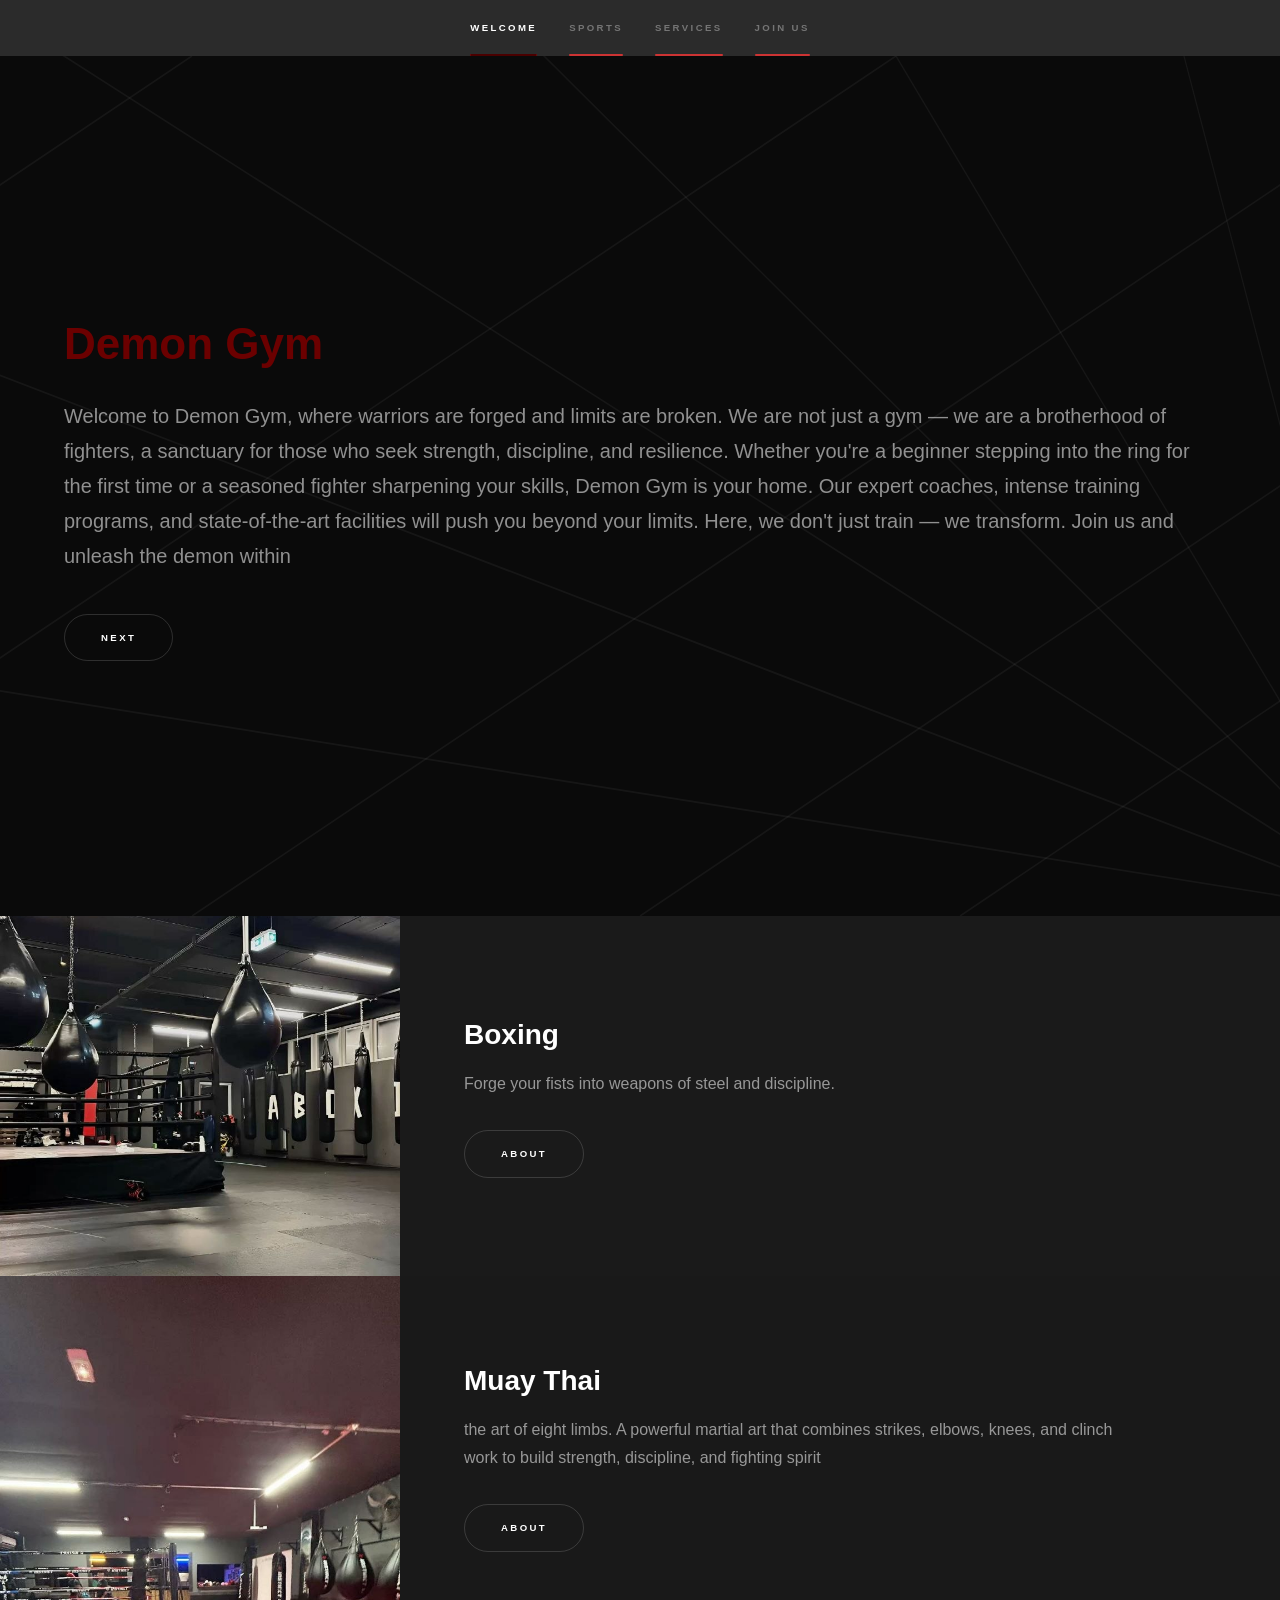
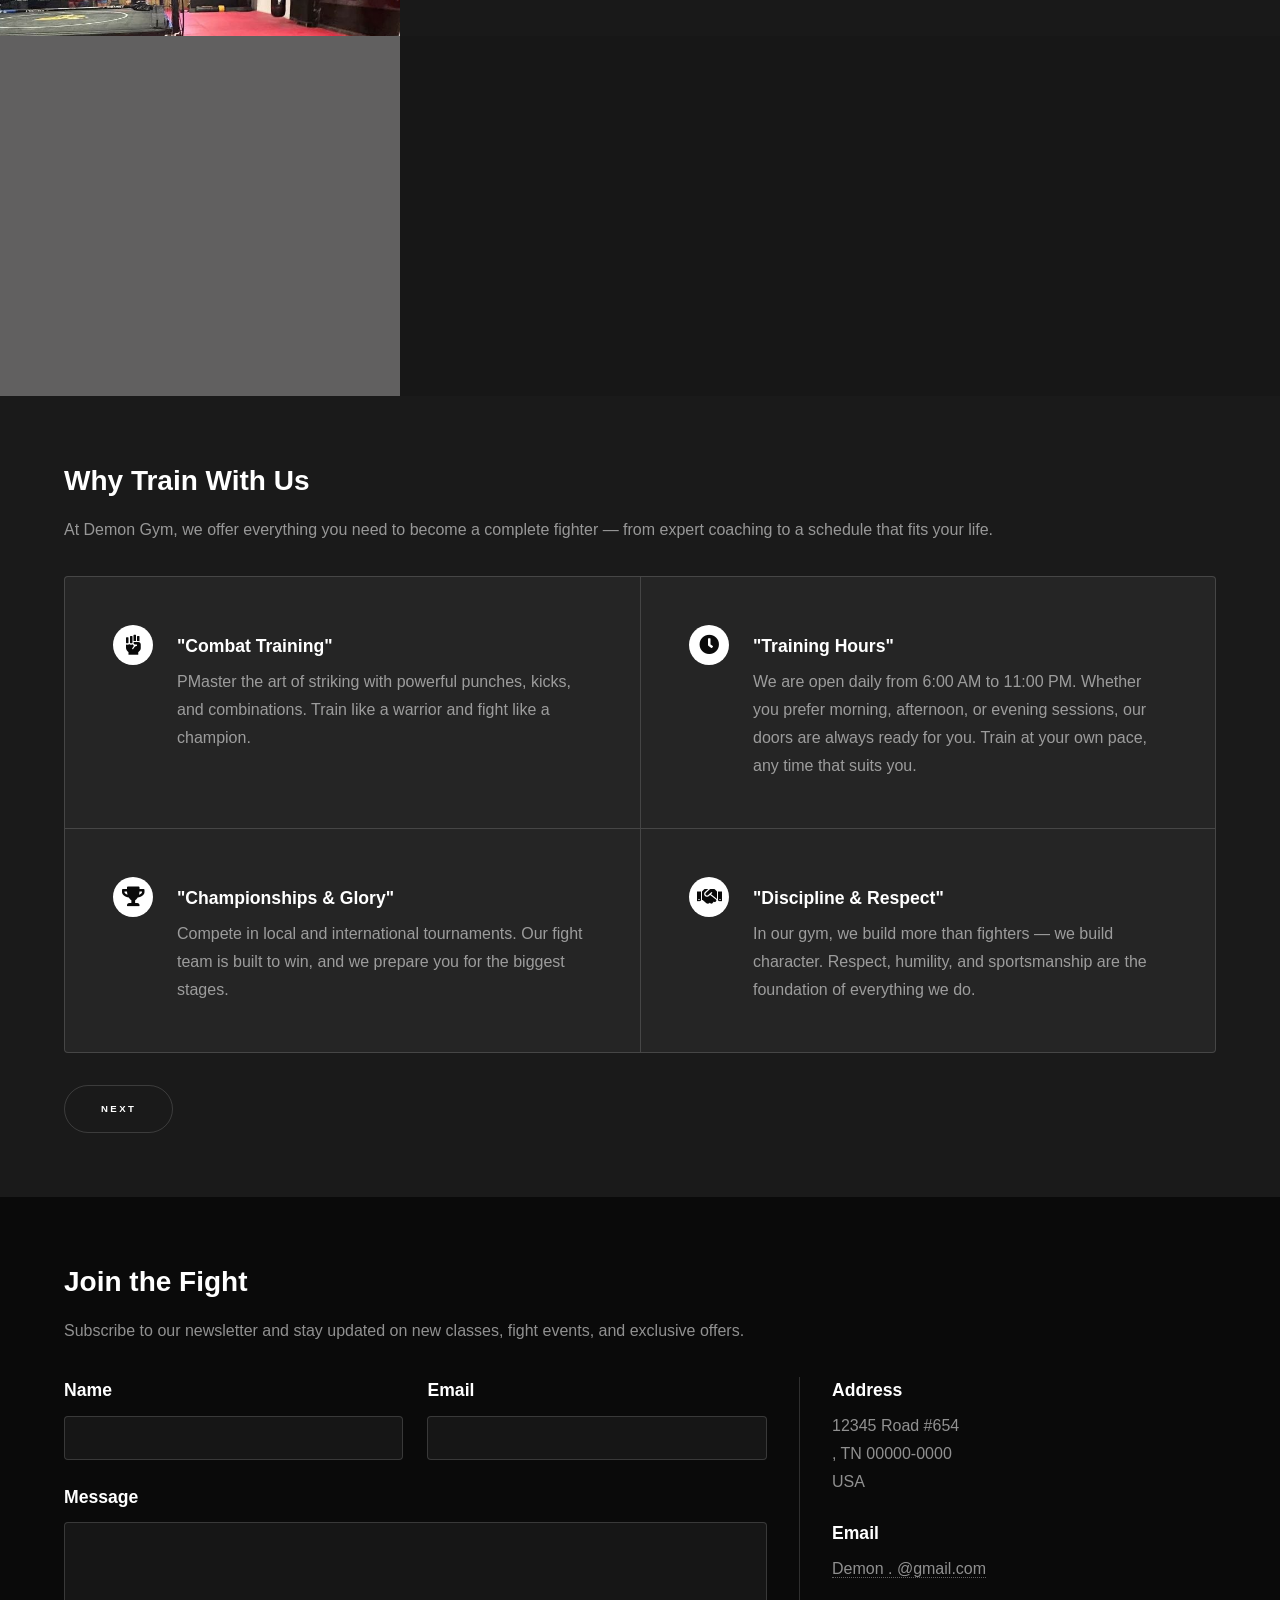
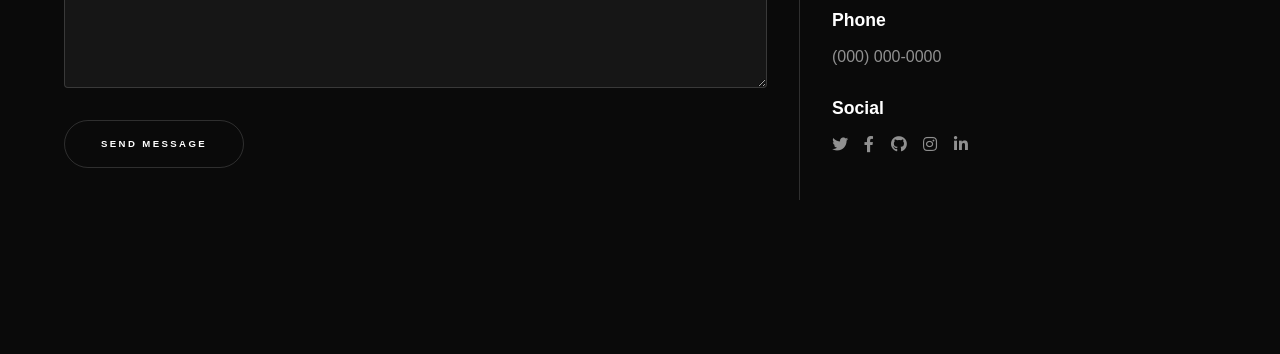
<file: index.html>
<!DOCTYPE HTML>
<!--
	Hyperspace by HTML5 UP
	html5up.net | @ajlkn
	Free for personal and commercial use under the CCA 3.0 license (html5up.net/license)
-->
<html>
	<head>
		<title>Demon Gym - Unleash Your Inner Beast</title>
		<meta charset="utf-8" />
		<meta name="viewport" content="width=device-width, initial-scale=1, user-scalable=no" />
		<link rel="stylesheet" href="assets/css/main.css" />
		<noscript><link rel="stylesheet" href="assets/css/noscript.css" /></noscript>
	</head>
	<body class="is-preload">

		<!-- Sidebar -->
			<section id="sidebar">
				<div class="inner">
					<nav>
						<ul>
							<li><a href="#intro">Welcome</a></li>
							<li><a href="#one">Sports</a></li>
							<li><a href="#two">Services</a></li>
							<li><a href="#three">join us</a></li>
						</ul>
					</nav>
				</div>
			</section>

		<!-- Wrapper -->
			<div id="wrapper">

				<!-- Intro -->
					<section id="intro" class="wrapper style1 fullscreen fade-up">
						<div class="inner">
							<h1 style="color: #6B0000;">Demon Gym</h1>
							<p>Welcome to Demon Gym, where warriors are forged and limits are broken. We are not just a gym — we are a brotherhood of fighters, a sanctuary for those who seek strength, discipline, and resilience. Whether you're a beginner stepping into the ring for the first time or a seasoned fighter sharpening your skills, Demon Gym is your home. Our expert coaches, intense training programs, and state-of-the-art facilities will push you beyond your limits. Here, we don't just train — we transform. Join us and unleash the demon within</p>
							<ul class="actions">
								<li><a href="#one" class="button scrolly">Next</a></li>
							</ul>
						</div>
					</section>

				<!-- One -->
					<section id="one" class="wrapper style2 spotlights">
						<section>
							<a href="#" class="image"><img src="images/5963151088355577092.jpg" alt="" data-position="center center" /></a>
							<div class="content">
								<div class="inner">
									<h2>Boxing</h2>
									<p>Forge your fists into weapons of steel and discipline.</p>
									<ul class="actions">
										<li><a href="step1.html" class="button">about</a></li>
									</ul>
								</div>
							</div>
						</section>
						<section>
							<a href="#" class="image"><img src="images/5963151088355577091.jpg" alt="" data-position="top center" /></a>
							<div class="content">
								<div class="inner">
									<h2>Muay Thai</h2>
									<p>the art of eight limbs. A powerful martial art that combines strikes, elbows, knees, and clinch work to build strength, discipline, and fighting spirit</p>
									<ul class="actions">
										<li><a href="step2.html" class="button">about</a></li>
									</ul>
								</div>
							</div>
						</section>
						<section>
							<a href="#" class="image"><img src="images/5963151088355577093.jpg" alt="" data-position="25% 25%" /></a>
							<div class="content">
								<div class="inner">
									<h2>MMA</h2>
									<p> the ultimate combat sport. A dynamic fusion of striking, grappling, and submissions from multiple martial arts disciplines, designed to build complete fighters with unmatched versatility and mental toughness."</p>
									<ul class="actions">
										<li><a href="step3.html" class="button">about</a></li>
									</ul>
								</div>
							</div>
						</section>
					</section>

				<!-- Two -->
					<section id="two" class="wrapper style3 fade-up">
						<div class="inner">
							<h2>Why Train With Us</h2>
							<p>At Demon Gym, we offer everything you need to become a complete fighter — from expert coaching to a schedule that fits your life.</p>
							<div class="features">
								<section>
									<span class="icon solid major fa-fist-raised"></span>
									<h3>"Combat Training"</h3>
									<p>PMaster the art of striking with powerful punches, kicks, and combinations. Train like a warrior and fight like a champion.</p>
								</section>
								<section>
									<span class="icon solid major  fa-clock"></span>
									<h3>"Training Hours"</h3>
									<p>We are open daily from 6:00 AM to 11:00 PM. Whether you prefer morning, afternoon, or evening sessions, our doors are always ready for you. Train at your own pace, any time that suits you.</p>
								</section>
								<section>
									<span class="icon solid major  fa-trophy"></span>
									<h3>"Championships & Glory"</h3>
									<p>Compete in local and international tournaments. Our fight team is built to win, and we prepare you for the biggest stages.</p>
								</section>
								<section>
									<span class="icon solid major fa-handshake"></span>
									<h3>"Discipline & Respect"</h3>
									<p>In our gym, we build more than fighters — we build character. Respect, humility, and sportsmanship are the foundation of everything we do.</p>
								</section>
								
							</div>
							<ul class="actions">
								<li><a href="generic.html" class="button">Next</a></li>
							</ul>
						</div>
					</section>

				<!-- Three -->
					<section id="three" class="wrapper style1 fade-up">
						<div class="inner">
							<h2>Join the Fight</h2>
							<p>Subscribe to our newsletter and stay updated on new classes, fight events, and exclusive offers.</p>
							<div class="split style1">
								<section>
									<form method="post" action="#">
										<div class="fields">
											<div class="field half">
												<label for="name">Name</label>
												<input type="text" name="name" id="name" />
											</div>
											<div class="field half">
												<label for="email">Email</label>
												<input type="text" name="email" id="email" />
											</div>
											<div class="field">
												<label for="message">Message</label>
												<textarea name="message" id="message" rows="5"></textarea>
											</div>
										</div>
										<ul class="actions">
											<li><a href="" class="button submit">Send Message</a></li>
										</ul>
									</form>
								</section>
								<section>
									<ul class="contact">
										<li>
											<h3>Address</h3>
											<span>12345  Road #654<br />
										     , TN 00000-0000<br />
											USA</span>
										</li>
										<li>
											<h3>Email</h3>
											<a href="#">Demon . @gmail.com</a>
										</li>
										<li>
											<h3>Phone</h3>
											<span>(000) 000-0000</span>
										</li>
										<li>
											<h3>Social</h3>
											<ul class="icons">
												<li><a href="#" class="icon brands fa-twitter"><span class="label">Twitter</span></a></li>
												<li><a href="#" class="icon brands fa-facebook-f"><span class="label">Facebook</span></a></li>
												<li><a href="#" class="icon brands fa-github"><span class="label">GitHub</span></a></li>
												<li><a href="#" class="icon brands fa-instagram"><span class="label">Instagram</span></a></li>
												<li><a href="#" class="icon brands fa-linkedin-in"><span class="label">LinkedIn</span></a></li>
											</ul>
										</li>
									</ul>
								</section>
							</div>
						</div>
					</section>

			</div>

		<!-- Footer -->
			<footer id="footer" class="wrapper style1-alt">
				<div class="inner">
					<ul class="menu">
						
					</ul>
				</div>
			</footer>

		<!-- Scripts -->
			<script src="assets/js/jquery.min.js"></script>
			<script src="assets/js/jquery.scrollex.min.js"></script>
			<script src="assets/js/jquery.scrolly.min.js"></script>
			<script src="assets/js/browser.min.js"></script>
			<script src="assets/js/breakpoints.min.js"></script>
			<script src="assets/js/util.js"></script>
			<script src="assets/js/main.js"></script>

	</body>
</html>
</file>
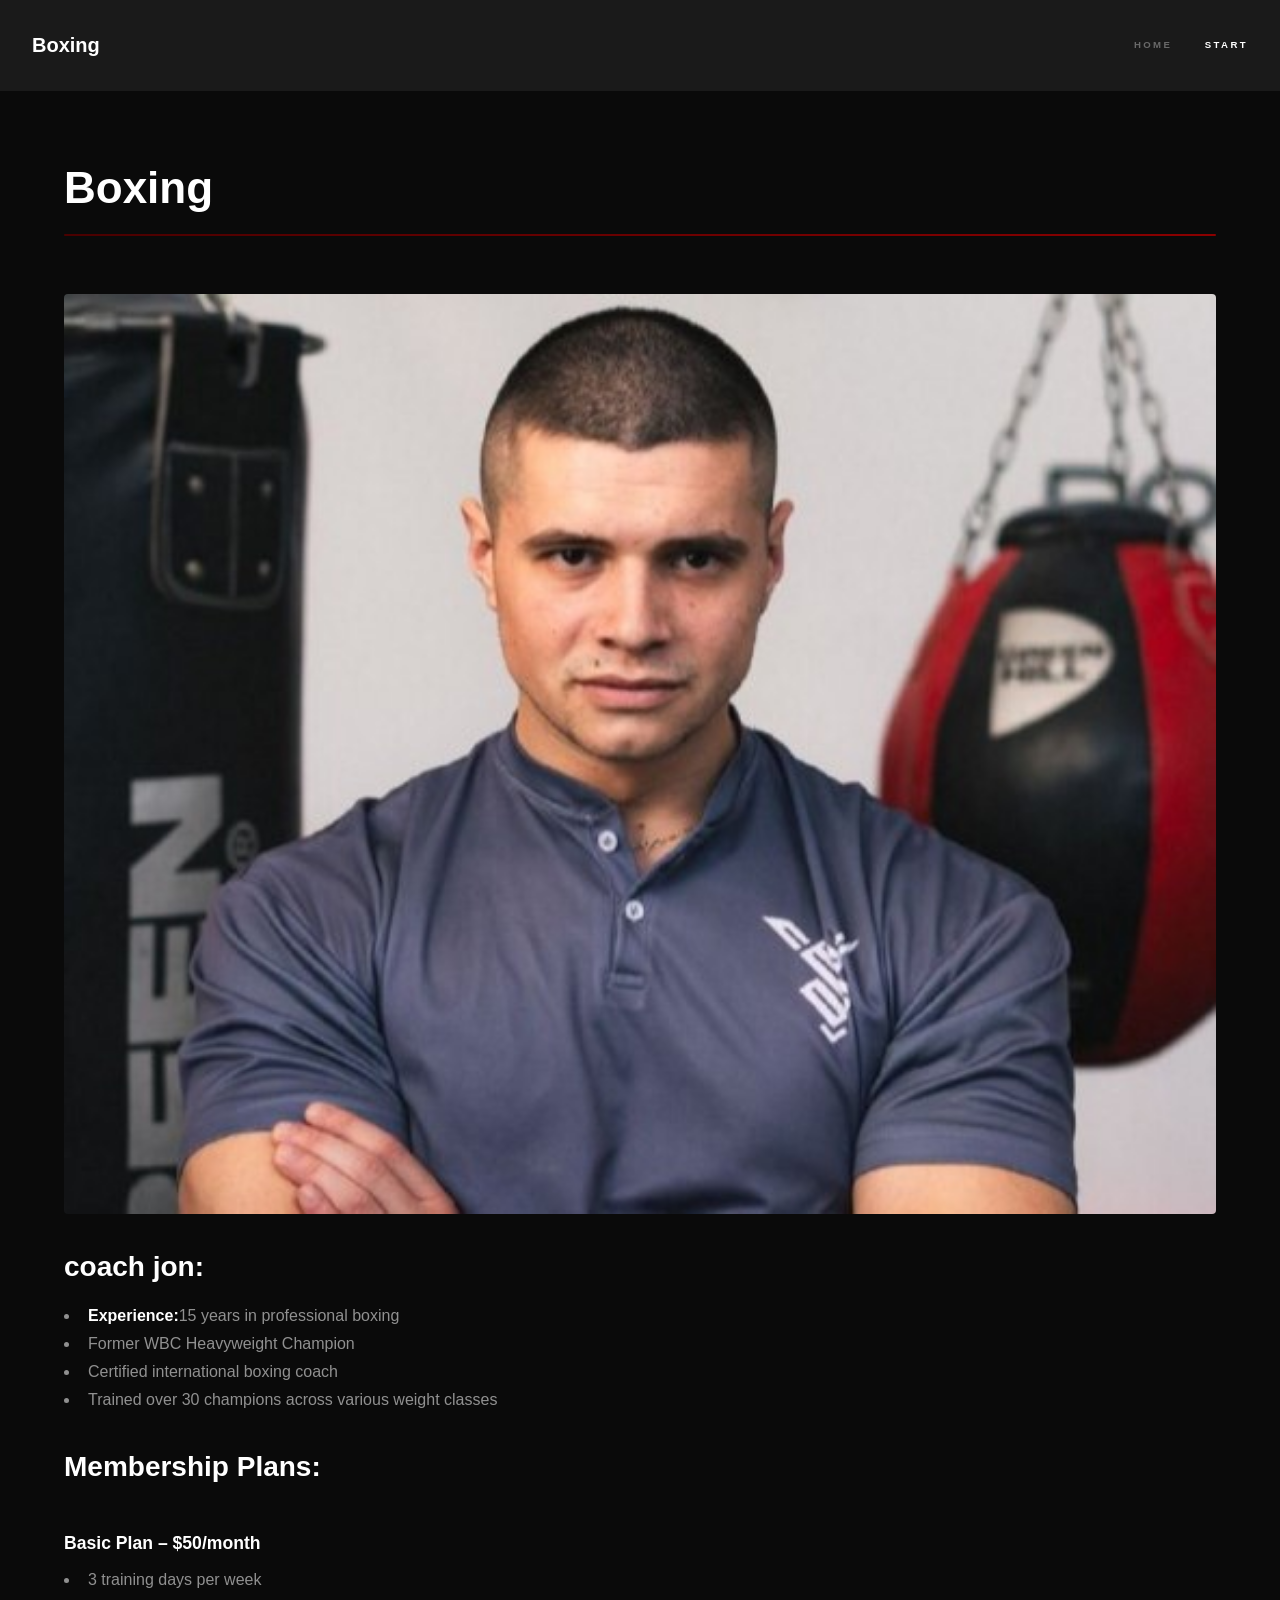
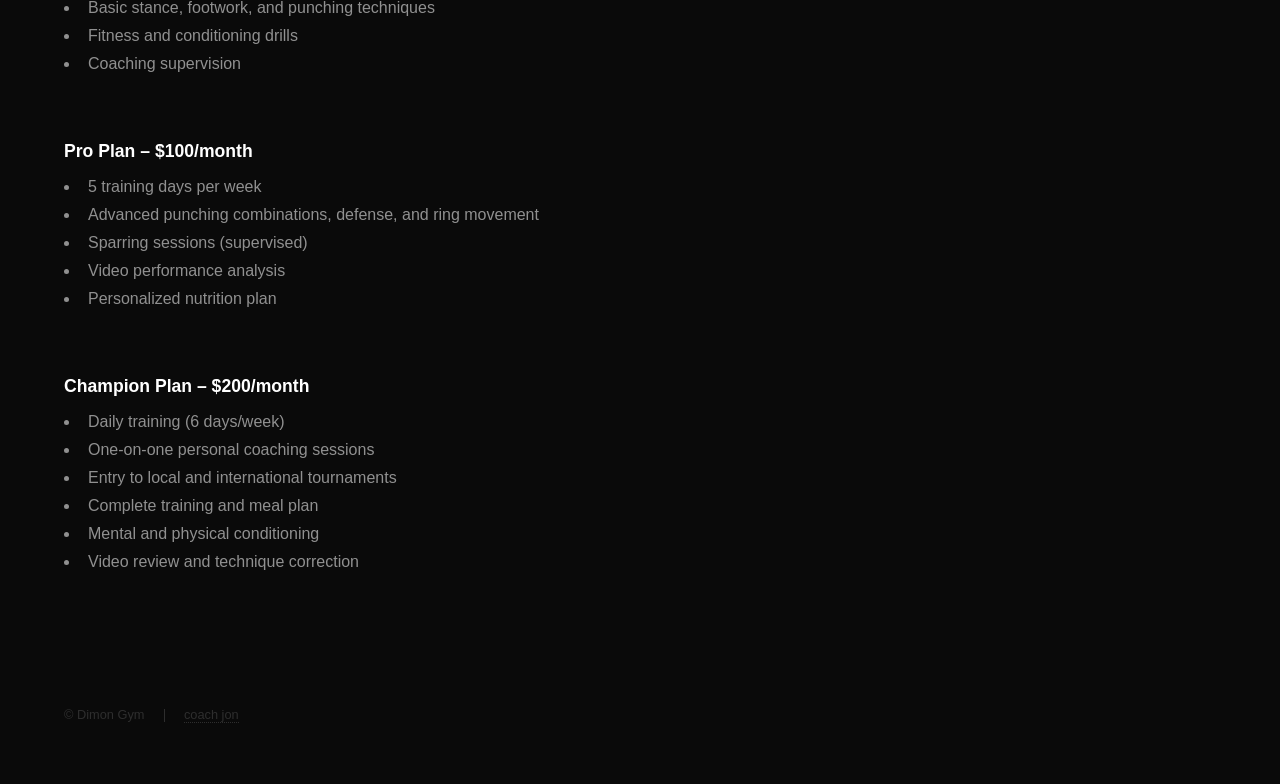
<file: step1.html>
<!DOCTYPE HTML>
<!--
	Hyperspace by HTML5 UP
	html5up.net | @ajlkn
	Free for personal and commercial use under the CCA 3.0 license (html5up.net/license)
-->
<html>
	<head>
		<title>Generic - Hyperspace by HTML5 UP</title>
		<meta charset="utf-8" />
		<meta name="viewport" content="width=device-width, initial-scale=1, user-scalable=no" />
		<link rel="stylesheet" href="assets/css/main.css" />
		<noscript><link rel="stylesheet" href="assets/css/noscript.css" /></noscript>
	</head>
	<body class="is-preload">

		<!-- Header -->
			<header id="header">
				<a href="index.html" class="title">Boxing</a>
				<nav>
					<ul>
						<li><a href="index.html">Home</a></li>
						<li><a href="generic.html" class="active">start</a></li>
						
					</ul>
				</nav>
			</header>

		<!-- Wrapper -->
			<div id="wrapper">

				<!-- Main -->
					<section id="main" class="wrapper">
						<div class="inner">
							<h1 class="major">Boxing </h1>
							<span class="image fit"><img src="images/5963151088355577090.jpg" alt="" /></span>
							<h2>coach <strong>jon</strong>:</h2>
							<ul>
								<li><strong>Experience:</strong>15 years in professional boxing</li>
								<li>Former WBC Heavyweight Champion</li>
								<li>Certified international boxing coach</li>
								<li>Trained over 30 champions across various weight classes</li>
							</ul>
							<h2>Membership Plans:</h2>
							<br>
							<h3>Basic Plan – $50/month</h3>
							<ul>
								<li>3 training days per week</li>
								<li>Basic stance, footwork, and punching techniques</li>
								<li>Fitness and conditioning drills</li>
								<li>Coaching supervision</li>
							</ul>
							<br>
							<h3> Pro Plan – $100/month</h3>
							<ul>
								<li>5 training days per week</li>
								<li>Advanced punching combinations, defense, and ring movement</li>
								<li>Sparring sessions (supervised)</li>
								<li>Video performance analysis</li>
								<li>Personalized nutrition plan</li>
							</ul>
							<br>
								<h3> Champion Plan – $200/month</h3>
							<ul>
								<li>Daily training (6 days/week)</li>
								<li>One-on-one personal coaching sessions</li>
								<li>Entry to local and international tournaments</li>
								<li>Complete training and meal plan</li>
								<li>Mental and physical conditioning</li>
								<li>Video review and technique correction</li>
							</ul>


						</div>
					</section>

			</div>

		<!-- Footer -->
			<footer id="footer" class="wrapper alt">
				<div class="inner">
					<ul class="menu">
						<li>&copy; Dimon Gym</li><li><a href="">coach jon</a></li>
					</ul>
				</div>
			</footer>

		<!-- Scripts -->
			<script src="assets/js/jquery.min.js"></script>
			<script src="assets/js/jquery.scrollex.min.js"></script>
			<script src="assets/js/jquery.scrolly.min.js"></script>
			<script src="assets/js/browser.min.js"></script>
			<script src="assets/js/breakpoints.min.js"></script>
			<script src="assets/js/util.js"></script>
			<script src="assets/js/main.js"></script>

	</body>
</html>
</file>
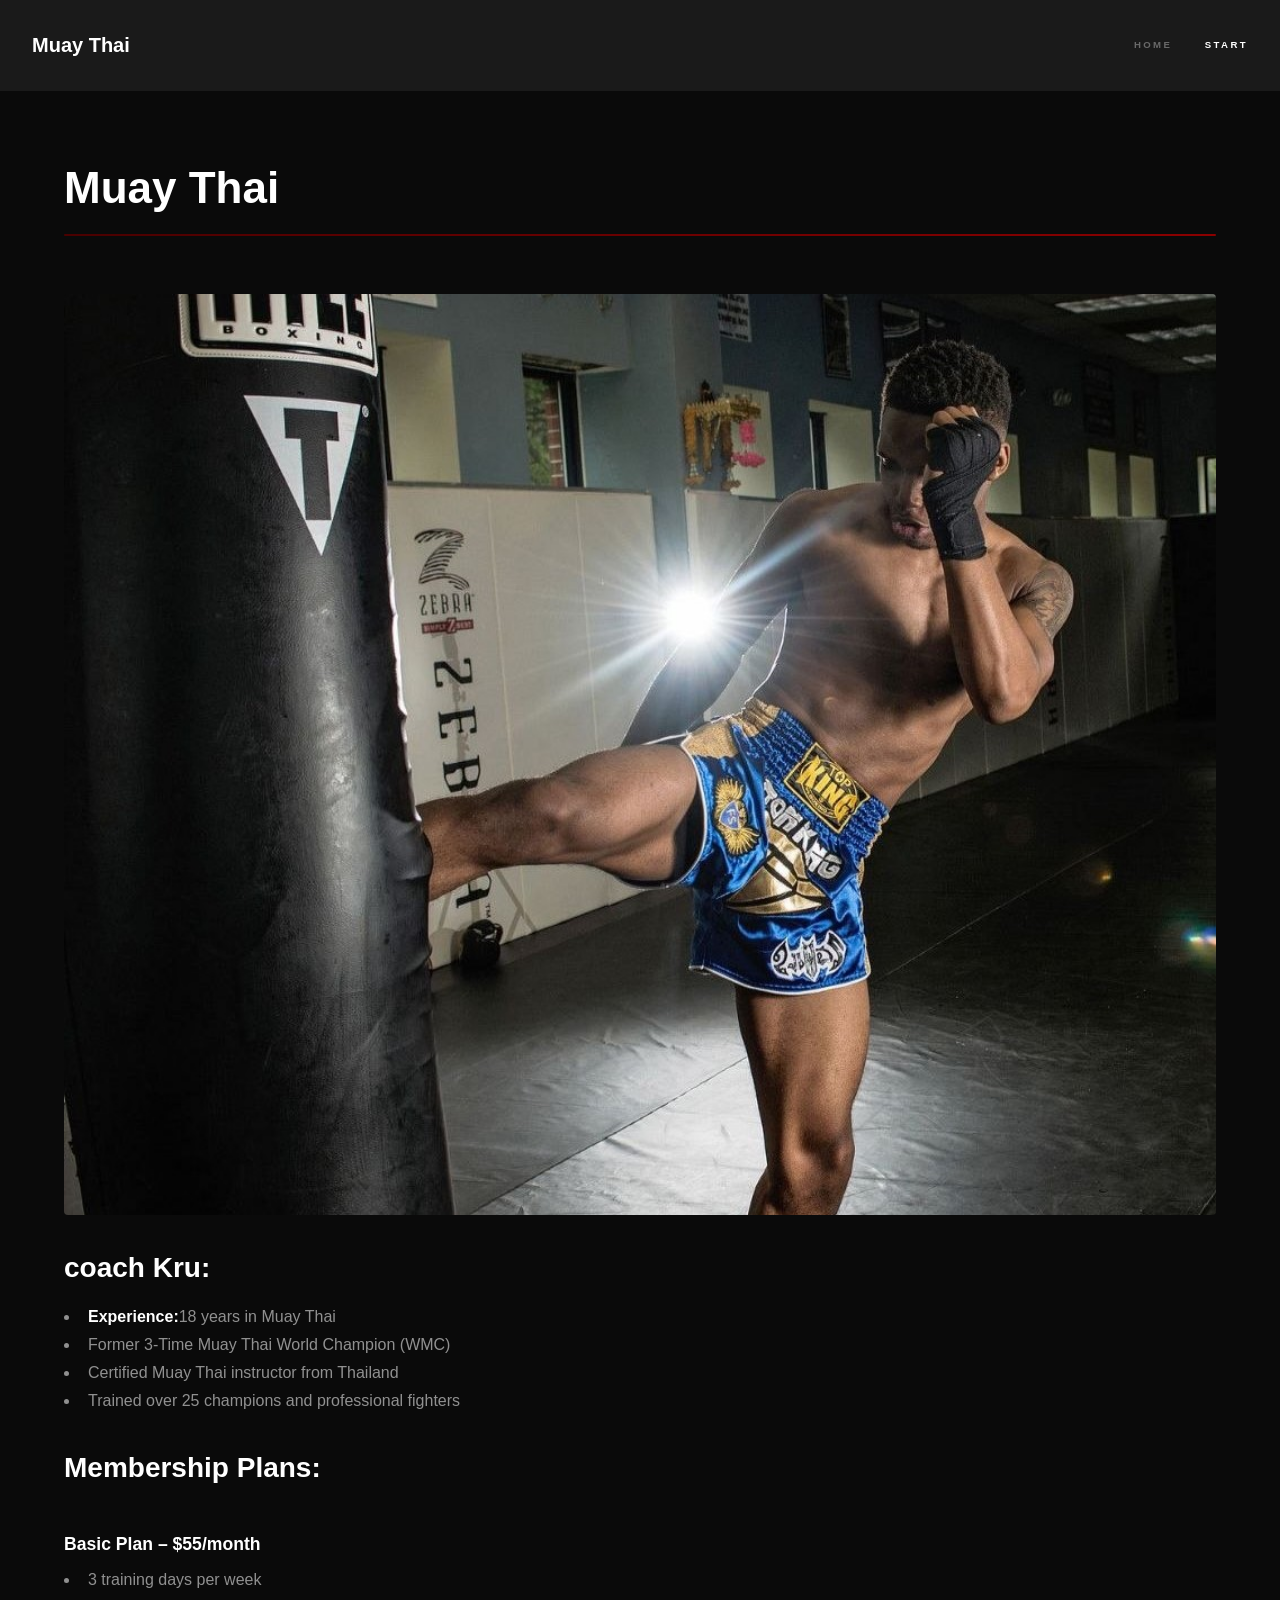
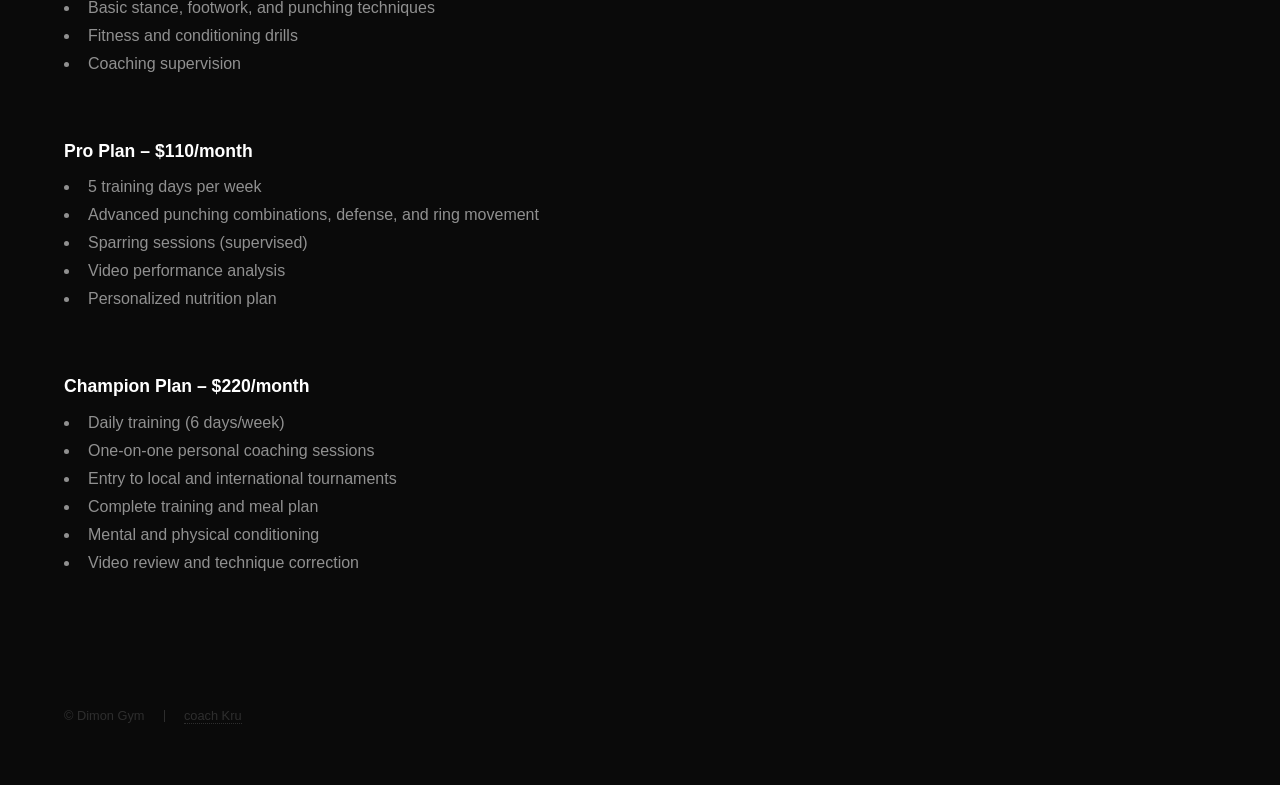
<file: step2.html>
<!DOCTYPE HTML>
<!--
	Hyperspace by HTML5 UP
	html5up.net | @ajlkn
	Free for personal and commercial use under the CCA 3.0 license (html5up.net/license)
-->
<html>
	<head>
		<title>Muay Thai</title>
		<meta charset="utf-8" />
		<meta name="viewport" content="width=device-width, initial-scale=1, user-scalable=no" />
		<link rel="stylesheet" href="assets/css/main.css" />
		<noscript><link rel="stylesheet" href="assets/css/noscript.css" /></noscript>
	</head>
	<body class="is-preload">

		<!-- Header -->
			<header id="header">
				<a href="index.html" class="title">Muay Thai</a>
				<nav>
					<ul>
						<li><a href="index.html">Home</a></li>
						<li><a href="generic.html" class="active">start</a></li>
						
					</ul>
				</nav>
			</header>

		<!-- Wrapper -->
			<div id="wrapper">

				<!-- Main -->
					<section id="main" class="wrapper">
						<div class="inner">
							<h1 class="major">Muay Thai</h1>
							<span class="image fit"><img src="images/5963151088355577089.jpg" alt="" /></span>
										<h2>coach <strong>Kru</strong>:</h2>
							<ul>
								<li><strong>Experience:</strong>18 years in Muay Thai</li>
								<li>Former 3-Time Muay Thai World Champion (WMC)</li>
								<li>Certified Muay Thai instructor from Thailand</li>
								<li>Trained over 25 champions and professional fighters</li>
							</ul>
							<h2>Membership Plans:</h2>
							<br>
							<h3>Basic Plan – $55/month</h3>
							<ul>
								<li>3 training days per week</li>
								<li>Basic stance, footwork, and punching techniques</li>
								<li>Fitness and conditioning drills</li>
								<li>Coaching supervision</li>
							</ul>
							<br>
							<h3> Pro Plan – $110/month</h3>
							<ul>
								<li>5 training days per week</li>
								<li>Advanced punching combinations, defense, and ring movement</li>
								<li>Sparring sessions (supervised)</li>
								<li>Video performance analysis</li>
								<li>Personalized nutrition plan</li>
							</ul>
							<br>
								<h3> Champion Plan – $220/month</h3>
							<ul>
								<li>Daily training (6 days/week)</li>
								<li>One-on-one personal coaching sessions</li>
								<li>Entry to local and international tournaments</li>
								<li>Complete training and meal plan</li>
								<li>Mental and physical conditioning</li>
								<li>Video review and technique correction</li>
							</ul>
						</div>
					</section>

			</div>

		<!-- Footer -->
			<footer id="footer" class="wrapper alt">
				<div class="inner">
					<ul class="menu">
						<li>&copy; Dimon Gym</li><li><a href="">coach Kru</a></li>
					</ul>
				</div>
			</footer>

		<!-- Scripts -->
			<script src="assets/js/jquery.min.js"></script>
			<script src="assets/js/jquery.scrollex.min.js"></script>
			<script src="assets/js/jquery.scrolly.min.js"></script>
			<script src="assets/js/browser.min.js"></script>
			<script src="assets/js/breakpoints.min.js"></script>
			<script src="assets/js/util.js"></script>
			<script src="assets/js/main.js"></script>

	</body>
</html>
</file>
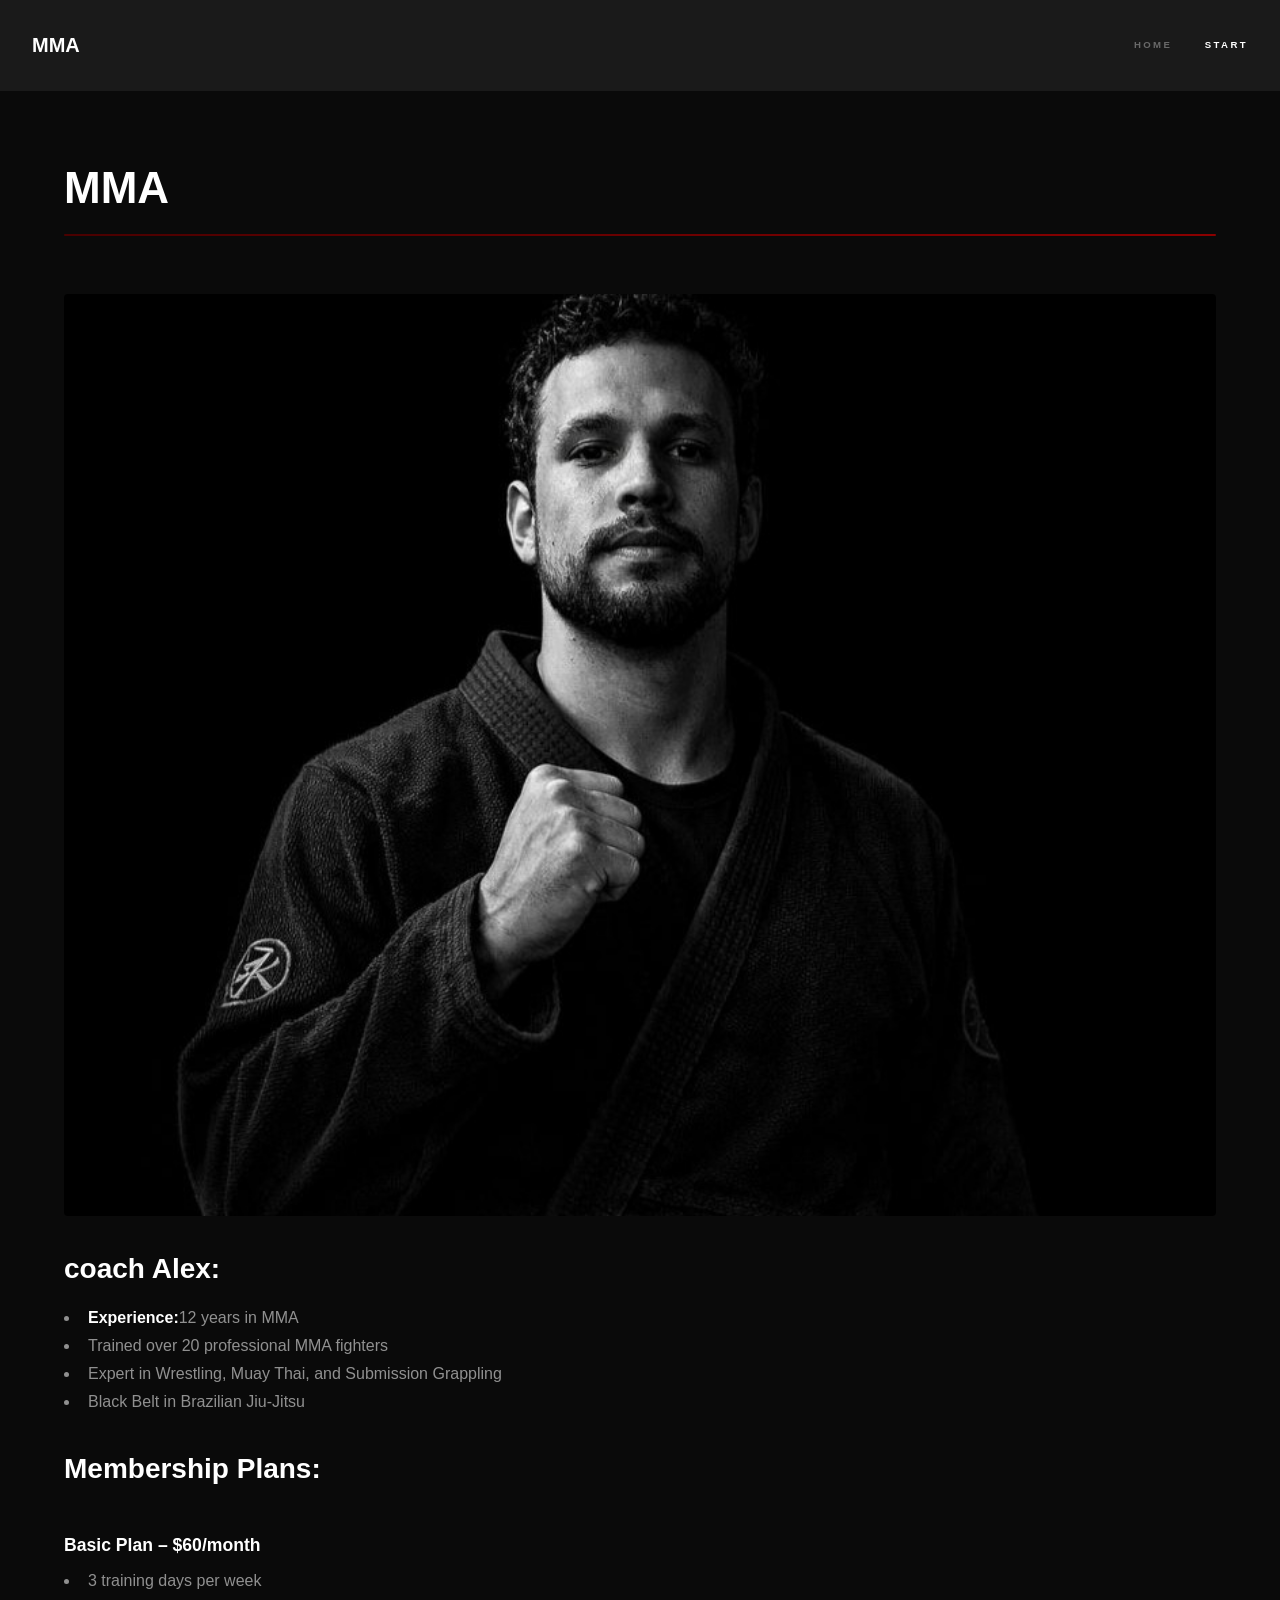
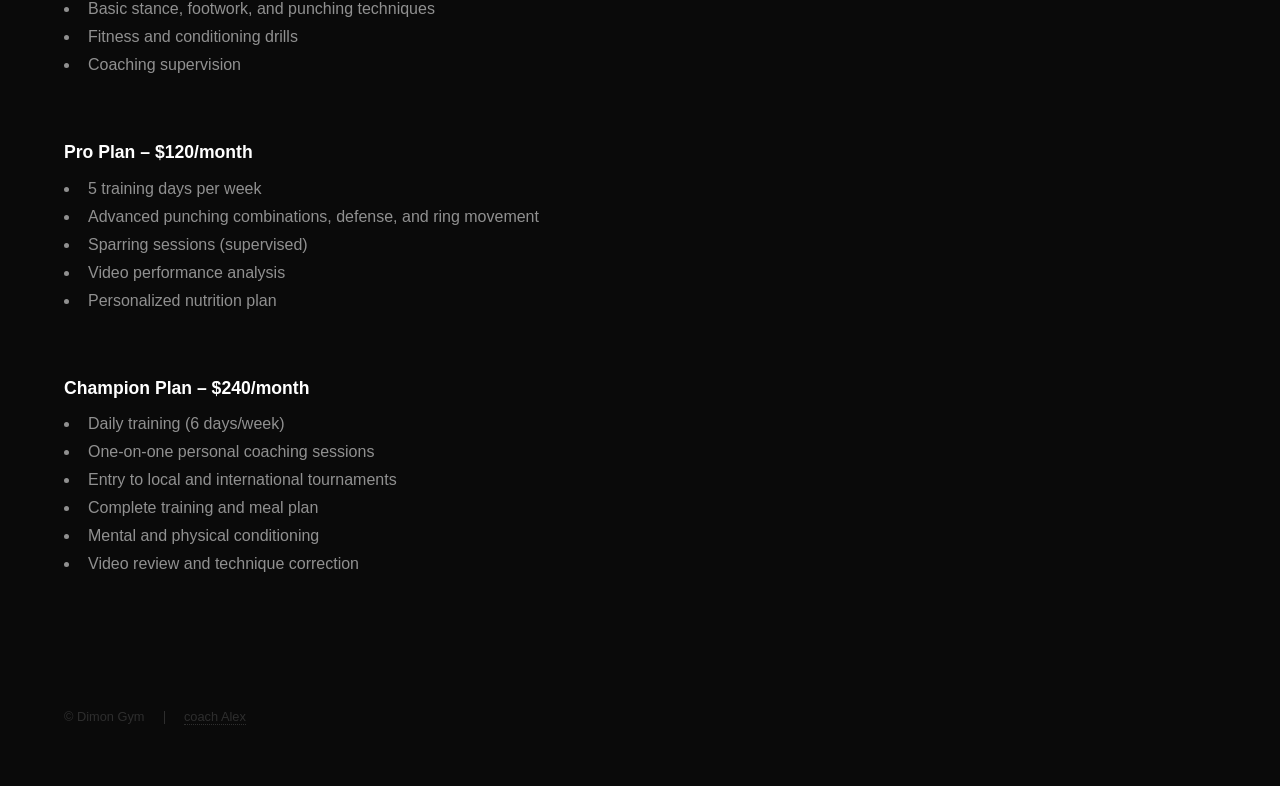
<file: step3.html>
<!DOCTYPE HTML>
<!--
	Hyperspace by HTML5 UP
	html5up.net | @ajlkn
	Free for personal and commercial use under the CCA 3.0 license (html5up.net/license)
-->
<html>
	<head>
		<title>mma</title>
		<meta charset="utf-8" />
		<meta name="viewport" content="width=device-width, initial-scale=1, user-scalable=no" />
		<link rel="stylesheet" href="assets/css/main.css" />
		<noscript><link rel="stylesheet" href="assets/css/noscript.css" /></noscript>
	</head>
	<body class="is-preload">

		<!-- Header -->
			<header id="header">
				<a href="index.html" class="title">MMA</a>
				<nav>
					<ul>
						<li><a href="index.html">Home</a></li>
						<li><a href="generic.html" class="active">start</a></li>
						
					</ul>
				</nav>
			</header>

		<!-- Wrapper -->
			<div id="wrapper">

				<!-- Main -->
					<section id="main" class="wrapper">
						<div class="inner">
							<h1 class="major">MMA</h1>
							<span class="image fit"><img src="images/5963151088355577088.jpg" alt="" /></span>
											<h2>coach <strong> Alex</strong>:</h2>
							<ul>
								<li><strong>Experience:</strong>12 years in MMA</li>
								<li>Trained over 20 professional MMA fighters</li>
								<li>Expert in Wrestling, Muay Thai, and Submission Grappling</li>
								<li>Black Belt in Brazilian Jiu-Jitsu</li>
							</ul>
							<h2>Membership Plans:</h2>
							<br>
							<h3>Basic Plan – $60/month</h3>
							<ul>
								<li>3 training days per week</li>
								<li>Basic stance, footwork, and punching techniques</li>
								<li>Fitness and conditioning drills</li>
								<li>Coaching supervision</li>
							</ul>
							<br>
							<h3> Pro Plan – $120/month</h3>
							<ul>
								<li>5 training days per week</li>
								<li>Advanced punching combinations, defense, and ring movement</li>
								<li>Sparring sessions (supervised)</li>
								<li>Video performance analysis</li>
								<li>Personalized nutrition plan</li>
							</ul>
							<br>
								<h3> Champion Plan – $240/month</h3>
							<ul>
								<li>Daily training (6 days/week)</li>
								<li>One-on-one personal coaching sessions</li>
								<li>Entry to local and international tournaments</li>
								<li>Complete training and meal plan</li>
								<li>Mental and physical conditioning</li>
								<li>Video review and technique correction</li>
							</ul>
						</div>
					</section>

			</div>

		<!-- Footer -->
			<footer id="footer" class="wrapper alt">
				<div class="inner">
					<ul class="menu">
						<li>&copy; Dimon Gym</li><li><a href="">coach Alex</a></li>
					</ul>
				</div>
			</footer>

		<!-- Scripts -->
			<script src="assets/js/jquery.min.js"></script>
			<script src="assets/js/jquery.scrollex.min.js"></script>
			<script src="assets/js/jquery.scrolly.min.js"></script>
			<script src="assets/js/browser.min.js"></script>
			<script src="assets/js/breakpoints.min.js"></script>
			<script src="assets/js/util.js"></script>
			<script src="assets/js/main.js"></script>

	</body>
</html>
</file>
<file: assets/css/noscript.css>
/*
	Hyperspace by HTML5 UP
	html5up.net | @ajlkn
	Free for personal and commercial use under the CCA 3.0 license (html5up.net/license)
*/

/* Spotlights */

	.spotlights > section > .image:before {
		opacity: 0 !important;
	}

	.spotlights > section > .content > .inner {
		-moz-transform: none !important;
		-webkit-transform: none !important;
		-ms-transform: none !important;
		transform: none !important;
		opacity: 1 !important;
	}

/* Wrapper */

	.wrapper > .inner {
		opacity: 1 !important;
		-moz-transform: none !important;
		-webkit-transform: none !important;
		-ms-transform: none !important;
		transform: none !important;
	}

/* Sidebar */

	#sidebar > .inner {
		opacity: 1 !important;
	}

	#sidebar nav > ul > li {
		-moz-transform: none !important;
		-webkit-transform: none !important;
		-ms-transform: none !important;
		transform: none !important;
		opacity: 1 !important;
	}
</file>
<file: assets/css/main.css>
@import url(fontawesome-all.min.css);

/*
	Hyperspace by HTML5 UP
	html5up.net | @ajlkn
	Free for personal and commercial use under the CCA 3.0 license (html5up.net/license)
*/

html, body, div, span, applet, object,
iframe, h1, h2, h3, h4, h5, h6, p, blockquote,
pre, a, abbr, acronym, address, big, cite,
code, del, dfn, em, img, ins, kbd, q, s, samp,
small, strike, strong, sub, sup, tt, var, b,
u, i, center, dl, dt, dd, ol, ul, li, fieldset,
form, label, legend, table, caption, tbody,
tfoot, thead, tr, th, td, article, aside,
canvas, details, embed, figure, figcaption,
footer, header, hgroup, menu, nav, output, ruby,
section, summary, time, mark, audio, video {
	margin: 0;
	padding: 0;
	border: 0;
	font-size: 100%;
	font: inherit;
	vertical-align: baseline;}

article, aside, details, figcaption, figure,
footer, header, hgroup, menu, nav, section {
	display: block;}

body {
	line-height: 1;
}

ol, ul {
	list-style: none;
}

blockquote, q {
	quotes: none;
}

	blockquote:before, blockquote:after, q:before, q:after {
		content: '';
		content: none;
	}

table {
	border-collapse: collapse;
	border-spacing: 0;
}

body {
	-webkit-text-size-adjust: none;
}

mark {
	background-color: transparent;
	color: inherit;
}

input::-moz-focus-inner {
	border: 0;
	padding: 0;
}

input, select, textarea {
	-moz-appearance: none;
	-webkit-appearance: none;
	-ms-appearance: none;
	appearance: none;
}

/* Basic */

	@-ms-viewport {
		width: device-width;
	}

	body {
		-ms-overflow-style: scrollbar;
	}

	@media screen and (max-width: 480px) {

		html, body {
			min-width: 320px;
		}

	}

	html {
		box-sizing: border-box;
	}

	*, *:before, *:after {
		box-sizing: inherit;
	}

	body {
		background: #0A0A0A;
	}

		body.is-preload *, body.is-preload *:before, body.is-preload *:after {
			-moz-animation: none !important;
			-webkit-animation: none !important;
			-ms-animation: none !important;
			animation: none !important;
			-moz-transition: none !important;
			-webkit-transition: none !important;
			-ms-transition: none !important;
			transition: none !important;
		}

/* Type */

	body, input, select, textarea {
		color: rgba(255, 255, 255, 0.55);
		font-family: Arial, Helvetica, sans-serif;
		font-size: 16.5pt;
		font-weight: normal;
		line-height: 1.75;
	}

		@media screen and (max-width: 1680px) {

			body, input, select, textarea {
				font-size: 13pt;
			}

		}

		@media screen and (max-width: 1280px) {

			body, input, select, textarea {
				font-size: 12pt;
			}

		}

		@media screen and (max-width: 360px) {

			body, input, select, textarea {
				font-size: 11pt;
			}

		}

	a {
		-moz-transition: color 0.2s ease, border-bottom-color 0.2s ease;
		-webkit-transition: color 0.2s ease, border-bottom-color 0.2s ease;
		-ms-transition: color 0.2s ease, border-bottom-color 0.2s ease;
		transition: color 0.2s ease, border-bottom-color 0.2s ease;
		border-bottom: dotted 1px rgba(255, 255, 255, 0.35);
		color: inherit;
		text-decoration: none;
	}

		a:hover {
			border-bottom-color: transparent;
			color: #ffffff;
		}

	strong, b {
		color: #ffffff;
		font-weight: bold;
	}

	em, i {
		font-style: italic;
	}

	p {
		margin: 0 0 2em 0;
	}

	h1, h2, h3, h4, h5, h6 {
		color: #ffffff;
		font-weight: bold;
		line-height: 1.5;
		margin: 0 0 0.5em 0;
	}

		h1 a, h2 a, h3 a, h4 a, h5 a, h6 a {
			color: inherit;
			text-decoration: none;
		}

	h1 {
		font-size: 2.75em;
	}

		h1.major {
			margin: 0 0 1.3em 0;
			position: relative;
			padding-bottom: 0.35em;
		}

			h1.major:after {
				background-image: -moz-linear-gradient(to right, #4A0000, #8B0000);
              background-image: -webkit-linear-gradient(to right, #4A0000, #8B0000);
               background-image: -ms-linear-gradient(to right, #4A0000, #8B0000);
                background-image: linear-gradient(to right, #4A0000, #8B0000);
				-moz-transition: max-width 0.2s ease;
				-webkit-transition: max-width 0.2s ease;
				-ms-transition: max-width 0.2s ease;
				transition: max-width 0.2s ease;
				border-radius: 0.2em;
				bottom: 0;
				content: '';
				height: 0.05em;
				position: absolute;
				right: 0;
				width: 100%;
			}

	h2 {
		font-size: 1.75em;
	}

	h3 {
		font-size: 1.1em;
	}

	h4 {
		font-size: 1em;
	}

	h5 {
		font-size: 0.8em;
	}

	h6 {
		font-size: 0.6em;
	}

	@media screen and (max-width: 736px) {

		h1 {
			font-size: 2em;
		}

		h2 {
			font-size: 1.25em;
		}

		h3 {
			font-size: 1em;
		}

		h4 {
			font-size: 0.8em;
		}

		h5 {
			font-size: 0.6em;
		}

		h6 {
			font-size: 0.6em;
		}

	}

	sub {
		font-size: 0.8em;
		position: relative;
		top: 0.5em;
	}

	sup {
		font-size: 0.8em;
		position: relative;
		top: -0.5em;
	}

	blockquote {
		border-left: solid 4px rgba(255, 255, 255, 0.15);
		font-style: italic;
		margin: 0 0 2em 0;
		padding: 0.5em 0 0.5em 2em;
	}

	code {
		background: #0A0A0A;
		border-radius: 0.25em;
		border: solid 1px rgba(255, 255, 255, 0.15);
		font-family: "Courier New", monospace;
		font-size: 0.9em;
		margin: 0 0.25em;
		padding: 0.25em 0.65em;
	}

	pre {
		-webkit-overflow-scrolling: touch;
		font-family: "Courier New", monospace;
		font-size: 0.9em;
		margin: 0 0 2em 0;
	}

		pre code {
			display: block;
			line-height: 1.75em;
			padding: 1em 1.5em;
			overflow-x: auto;
		}

	hr {
		border: 0;
		border-bottom: solid 1px rgba(250, 11, 11, 0.15);
		margin: 2em 0;
	}

		hr.major {
			margin: 3em 0;
		}

	.align-left {
		text-align: left;
	}

	.align-center {
		text-align: center;
	}

	.align-right {
		text-align: right;
	}

/* Row */

	.row {
		display: flex;
		flex-wrap: wrap;
		box-sizing: border-box;
		align-items: stretch;
	}

		.row > * {
			box-sizing: border-box;
		}

		.row.gtr-uniform > * > :last-child {
			margin-bottom: 0;
		}

		.row.aln-left {
			justify-content: flex-start;
		}

		.row.aln-center {
			justify-content: center;
		}

		.row.aln-right {
			justify-content: flex-end;
		}

		.row.aln-top {
			align-items: flex-start;
		}

		.row.aln-middle {
			align-items: center;
		}

		.row.aln-bottom {
			align-items: flex-end;
		}

		.row > .imp {
			order: -1;
		}

		.row > .col-1 {
			width: 8.33333%;
		}

		.row > .off-1 {
			margin-left: 8.33333%;
		}

		.row > .col-2 {
			width: 16.66667%;
		}

		.row > .off-2 {
			margin-left: 16.66667%;
		}

		.row > .col-3 {
			width: 25%;
		}

		.row > .off-3 {
			margin-left: 25%;
		}

		.row > .col-4 {
			width: 33.33333%;
		}

		.row > .off-4 {
			margin-left: 33.33333%;
		}

		.row > .col-5 {
			width: 41.66667%;
		}

		.row > .off-5 {
			margin-left: 41.66667%;
		}

		.row > .col-6 {
			width: 50%;
		}

		.row > .off-6 {
			margin-left: 50%;
		}

		.row > .col-7 {
			width: 58.33333%;
		}

		.row > .off-7 {
			margin-left: 58.33333%;
		}

		.row > .col-8 {
			width: 66.66667%;
		}

		.row > .off-8 {
			margin-left: 66.66667%;
		}

		.row > .col-9 {
			width: 75%;
		}

		.row > .off-9 {
			margin-left: 75%;
		}

		.row > .col-10 {
			width: 83.33333%;
		}

		.row > .off-10 {
			margin-left: 83.33333%;
		}

		.row > .col-11 {
			width: 91.66667%;
		}

		.row > .off-11 {
			margin-left: 91.66667%;
		}

		.row > .col-12 {
			width: 100%;
		}

		.row > .off-12 {
			margin-left: 100%;
		}

		.row.gtr-0 {
			margin-top: 0;
			margin-left: 0em;
		}

			.row.gtr-0 > * {
				padding: 0 0 0 0em;
			}

			.row.gtr-0.gtr-uniform {
				margin-top: 0em;
			}

				.row.gtr-0.gtr-uniform > * {
					padding-top: 0em;
				}

		.row.gtr-25 {
			margin-top: 0;
			margin-left: -0.375em;
		}

			.row.gtr-25 > * {
				padding: 0 0 0 0.375em;
			}

			.row.gtr-25.gtr-uniform {
				margin-top: -0.375em;
			}

				.row.gtr-25.gtr-uniform > * {
					padding-top: 0.375em;
				}

		.row.gtr-50 {
			margin-top: 0;
			margin-left: -0.75em;
		}

			.row.gtr-50 > * {
				padding: 0 0 0 0.75em;
			}

			.row.gtr-50.gtr-uniform {
				margin-top: -0.75em;
			}

				.row.gtr-50.gtr-uniform > * {
					padding-top: 0.75em;
				}

		.row {
			margin-top: 0;
			margin-left: -1.5em;
		}

			.row > * {
				padding: 0 0 0 1.5em;
			}

			.row.gtr-uniform {
				margin-top: -1.5em;
			}

				.row.gtr-uniform > * {
					padding-top: 1.5em;
				}

		.row.gtr-150 {
			margin-top: 0;
			margin-left: -2.25em;
		}

			.row.gtr-150 > * {
				padding: 0 0 0 2.25em;
			}

			.row.gtr-150.gtr-uniform {
				margin-top: -2.25em;
			}

				.row.gtr-150.gtr-uniform > * {
					padding-top: 2.25em;
				}

		.row.gtr-200 {
			margin-top: 0;
			margin-left: -3em;
		}

			.row.gtr-200 > * {
				padding: 0 0 0 3em;
			}

			.row.gtr-200.gtr-uniform {
				margin-top: -3em;
			}

				.row.gtr-200.gtr-uniform > * {
					padding-top: 3em;
				}

		@media screen and (max-width: 1680px) {

			.row {
				display: flex;
				flex-wrap: wrap;
				box-sizing: border-box;
				align-items: stretch;
			}

				.row > * {
					box-sizing: border-box;
				}

				.row.gtr-uniform > * > :last-child {
					margin-bottom: 0;
				}

				.row.aln-left {
					justify-content: flex-start;
				}

				.row.aln-center {
					justify-content: center;
				}

				.row.aln-right {
					justify-content: flex-end;
				}

				.row.aln-top {
					align-items: flex-start;
				}

				.row.aln-middle {
					align-items: center;
				}

				.row.aln-bottom {
					align-items: flex-end;
				}

				.row > .imp-xlarge {
					order: -1;
				}

				.row > .col-1-xlarge {
					width: 8.33333%;
				}

				.row > .off-1-xlarge {
					margin-left: 8.33333%;
				}

				.row > .col-2-xlarge {
					width: 16.66667%;
				}

				.row > .off-2-xlarge {
					margin-left: 16.66667%;
				}

				.row > .col-3-xlarge {
					width: 25%;
				}

				.row > .off-3-xlarge {
					margin-left: 25%;
				}

				.row > .col-4-xlarge {
					width: 33.33333%;
				}

				.row > .off-4-xlarge {
					margin-left: 33.33333%;
				}

				.row > .col-5-xlarge {
					width: 41.66667%;
				}

				.row > .off-5-xlarge {
					margin-left: 41.66667%;
				}

				.row > .col-6-xlarge {
					width: 50%;
				}

				.row > .off-6-xlarge {
					margin-left: 50%;
				}

				.row > .col-7-xlarge {
					width: 58.33333%;
				}

				.row > .off-7-xlarge {
					margin-left: 58.33333%;
				}

				.row > .col-8-xlarge {
					width: 66.66667%;
				}

				.row > .off-8-xlarge {
					margin-left: 66.66667%;
				}

				.row > .col-9-xlarge {
					width: 75%;
				}

				.row > .off-9-xlarge {
					margin-left: 75%;
				}

				.row > .col-10-xlarge {
					width: 83.33333%;
				}

				.row > .off-10-xlarge {
					margin-left: 83.33333%;
				}

				.row > .col-11-xlarge {
					width: 91.66667%;
				}

				.row > .off-11-xlarge {
					margin-left: 91.66667%;
				}

				.row > .col-12-xlarge {
					width: 100%;
				}

				.row > .off-12-xlarge {
					margin-left: 100%;
				}

				.row.gtr-0 {
					margin-top: 0;
					margin-left: 0em;
				}

					.row.gtr-0 > * {
						padding: 0 0 0 0em;
					}

					.row.gtr-0.gtr-uniform {
						margin-top: 0em;
					}

						.row.gtr-0.gtr-uniform > * {
							padding-top: 0em;
						}

				.row.gtr-25 {
					margin-top: 0;
					margin-left: -0.375em;
				}

					.row.gtr-25 > * {
						padding: 0 0 0 0.375em;
					}

					.row.gtr-25.gtr-uniform {
						margin-top: -0.375em;
					}

						.row.gtr-25.gtr-uniform > * {
							padding-top: 0.375em;
						}

				.row.gtr-50 {
					margin-top: 0;
					margin-left: -0.75em;
				}

					.row.gtr-50 > * {
						padding: 0 0 0 0.75em;
					}

					.row.gtr-50.gtr-uniform {
						margin-top: -0.75em;
					}

						.row.gtr-50.gtr-uniform > * {
							padding-top: 0.75em;
						}

				.row {
					margin-top: 0;
					margin-left: -1.5em;
				}

					.row > * {
						padding: 0 0 0 1.5em;
					}

					.row.gtr-uniform {
						margin-top: -1.5em;
					}

						.row.gtr-uniform > * {
							padding-top: 1.5em;
						}

				.row.gtr-150 {
					margin-top: 0;
					margin-left: -2.25em;
				}

					.row.gtr-150 > * {
						padding: 0 0 0 2.25em;
					}

					.row.gtr-150.gtr-uniform {
						margin-top: -2.25em;
					}

						.row.gtr-150.gtr-uniform > * {
							padding-top: 2.25em;
						}

				.row.gtr-200 {
					margin-top: 0;
					margin-left: -3em;
				}

					.row.gtr-200 > * {
						padding: 0 0 0 3em;
					}

					.row.gtr-200.gtr-uniform {
						margin-top: -3em;
					}

						.row.gtr-200.gtr-uniform > * {
							padding-top: 3em;
						}

		}

		@media screen and (max-width: 1280px) {

			.row {
				display: flex;
				flex-wrap: wrap;
				box-sizing: border-box;
				align-items: stretch;
			}

				.row > * {
					box-sizing: border-box;
				}

				.row.gtr-uniform > * > :last-child {
					margin-bottom: 0;
				}

				.row.aln-left {
					justify-content: flex-start;
				}

				.row.aln-center {
					justify-content: center;
				}

				.row.aln-right {
					justify-content: flex-end;
				}

				.row.aln-top {
					align-items: flex-start;
				}

				.row.aln-middle {
					align-items: center;
				}

				.row.aln-bottom {
					align-items: flex-end;
				}

				.row > .imp-large {
					order: -1;
				}

				.row > .col-1-large {
					width: 8.33333%;
				}

				.row > .off-1-large {
					margin-left: 8.33333%;
				}

				.row > .col-2-large {
					width: 16.66667%;
				}

				.row > .off-2-large {
					margin-left: 16.66667%;
				}

				.row > .col-3-large {
					width: 25%;
				}

				.row > .off-3-large {
					margin-left: 25%;
				}

				.row > .col-4-large {
					width: 33.33333%;
				}

				.row > .off-4-large {
					margin-left: 33.33333%;
				}

				.row > .col-5-large {
					width: 41.66667%;
				}

				.row > .off-5-large {
					margin-left: 41.66667%;
				}

				.row > .col-6-large {
					width: 50%;
				}

				.row > .off-6-large {
					margin-left: 50%;
				}

				.row > .col-7-large {
					width: 58.33333%;
				}

				.row > .off-7-large {
					margin-left: 58.33333%;
				}

				.row > .col-8-large {
					width: 66.66667%;
				}

				.row > .off-8-large {
					margin-left: 66.66667%;
				}

				.row > .col-9-large {
					width: 75%;
				}

				.row > .off-9-large {
					margin-left: 75%;
				}

				.row > .col-10-large {
					width: 83.33333%;
				}

				.row > .off-10-large {
					margin-left: 83.33333%;
				}

				.row > .col-11-large {
					width: 91.66667%;
				}

				.row > .off-11-large {
					margin-left: 91.66667%;
				}

				.row > .col-12-large {
					width: 100%;
				}

				.row > .off-12-large {
					margin-left: 100%;
				}

				.row.gtr-0 {
					margin-top: 0;
					margin-left: 0em;
				}

					.row.gtr-0 > * {
						padding: 0 0 0 0em;
					}

					.row.gtr-0.gtr-uniform {
						margin-top: 0em;
					}

						.row.gtr-0.gtr-uniform > * {
							padding-top: 0em;
						}

				.row.gtr-25 {
					margin-top: 0;
					margin-left: -0.375em;
				}

					.row.gtr-25 > * {
						padding: 0 0 0 0.375em;
					}

					.row.gtr-25.gtr-uniform {
						margin-top: -0.375em;
					}

						.row.gtr-25.gtr-uniform > * {
							padding-top: 0.375em;
						}

				.row.gtr-50 {
					margin-top: 0;
					margin-left: -0.75em;
				}

					.row.gtr-50 > * {
						padding: 0 0 0 0.75em;
					}

					.row.gtr-50.gtr-uniform {
						margin-top: -0.75em;
					}

						.row.gtr-50.gtr-uniform > * {
							padding-top: 0.75em;
						}

				.row {
					margin-top: 0;
					margin-left: -1.5em;
				}

					.row > * {
						padding: 0 0 0 1.5em;
					}

					.row.gtr-uniform {
						margin-top: -1.5em;
					}

						.row.gtr-uniform > * {
							padding-top: 1.5em;
						}

				.row.gtr-150 {
					margin-top: 0;
					margin-left: -2.25em;
				}

					.row.gtr-150 > * {
						padding: 0 0 0 2.25em;
					}

					.row.gtr-150.gtr-uniform {
						margin-top: -2.25em;
					}

						.row.gtr-150.gtr-uniform > * {
							padding-top: 2.25em;
						}

				.row.gtr-200 {
					margin-top: 0;
					margin-left: -3em;
				}

					.row.gtr-200 > * {
						padding: 0 0 0 3em;
					}

					.row.gtr-200.gtr-uniform {
						margin-top: -3em;
					}

						.row.gtr-200.gtr-uniform > * {
							padding-top: 3em;
						}

		}

		@media screen and (max-width: 980px) {

			.row {
				display: flex;
				flex-wrap: wrap;
				box-sizing: border-box;
				align-items: stretch;
			}

				.row > * {
					box-sizing: border-box;
				}

				.row.gtr-uniform > * > :last-child {
					margin-bottom: 0;
				}

				.row.aln-left {
					justify-content: flex-start;
				}

				.row.aln-center {
					justify-content: center;
				}

				.row.aln-right {
					justify-content: flex-end;
				}

				.row.aln-top {
					align-items: flex-start;
				}

				.row.aln-middle {
					align-items: center;
				}

				.row.aln-bottom {
					align-items: flex-end;
				}

				.row > .imp-medium {
					order: -1;
				}

				.row > .col-1-medium {
					width: 8.33333%;
				}

				.row > .off-1-medium {
					margin-left: 8.33333%;
				}

				.row > .col-2-medium {
					width: 16.66667%;
				}

				.row > .off-2-medium {
					margin-left: 16.66667%;
				}

				.row > .col-3-medium {
					width: 25%;
				}

				.row > .off-3-medium {
					margin-left: 25%;
				}

				.row > .col-4-medium {
					width: 33.33333%;
				}

				.row > .off-4-medium {
					margin-left: 33.33333%;
				}

				.row > .col-5-medium {
					width: 41.66667%;
				}

				.row > .off-5-medium {
					margin-left: 41.66667%;
				}

				.row > .col-6-medium {
					width: 50%;
				}

				.row > .off-6-medium {
					margin-left: 50%;
				}

				.row > .col-7-medium {
					width: 58.33333%;
				}

				.row > .off-7-medium {
					margin-left: 58.33333%;
				}

				.row > .col-8-medium {
					width: 66.66667%;
				}

				.row > .off-8-medium {
					margin-left: 66.66667%;
				}

				.row > .col-9-medium {
					width: 75%;
				}

				.row > .off-9-medium {
					margin-left: 75%;
				}

				.row > .col-10-medium {
					width: 83.33333%;
				}

				.row > .off-10-medium {
					margin-left: 83.33333%;
				}

				.row > .col-11-medium {
					width: 91.66667%;
				}

				.row > .off-11-medium {
					margin-left: 91.66667%;
				}

				.row > .col-12-medium {
					width: 100%;
				}

				.row > .off-12-medium {
					margin-left: 100%;
				}

				.row.gtr-0 {
					margin-top: 0;
					margin-left: 0em;
				}

					.row.gtr-0 > * {
						padding: 0 0 0 0em;
					}

					.row.gtr-0.gtr-uniform {
						margin-top: 0em;
					}

						.row.gtr-0.gtr-uniform > * {
							padding-top: 0em;
						}

				.row.gtr-25 {
					margin-top: 0;
					margin-left: -0.375em;
				}

					.row.gtr-25 > * {
						padding: 0 0 0 0.375em;
					}

					.row.gtr-25.gtr-uniform {
						margin-top: -0.375em;
					}

						.row.gtr-25.gtr-uniform > * {
							padding-top: 0.375em;
						}

				.row.gtr-50 {
					margin-top: 0;
					margin-left: -0.75em;
				}

					.row.gtr-50 > * {
						padding: 0 0 0 0.75em;
					}

					.row.gtr-50.gtr-uniform {
						margin-top: -0.75em;
					}

						.row.gtr-50.gtr-uniform > * {
							padding-top: 0.75em;
						}

				.row {
					margin-top: 0;
					margin-left: -1.5em;
				}

					.row > * {
						padding: 0 0 0 1.5em;
					}

					.row.gtr-uniform {
						margin-top: -1.5em;
					}

						.row.gtr-uniform > * {
							padding-top: 1.5em;
						}

				.row.gtr-150 {
					margin-top: 0;
					margin-left: -2.25em;
				}

					.row.gtr-150 > * {
						padding: 0 0 0 2.25em;
					}

					.row.gtr-150.gtr-uniform {
						margin-top: -2.25em;
					}

						.row.gtr-150.gtr-uniform > * {
							padding-top: 2.25em;
						}

				.row.gtr-200 {
					margin-top: 0;
					margin-left: -3em;
				}

					.row.gtr-200 > * {
						padding: 0 0 0 3em;
					}

					.row.gtr-200.gtr-uniform {
						margin-top: -3em;
					}

						.row.gtr-200.gtr-uniform > * {
							padding-top: 3em;
						}

		}

		@media screen and (max-width: 736px) {

			.row {
				display: flex;
				flex-wrap: wrap;
				box-sizing: border-box;
				align-items: stretch;
			}

				.row > * {
					box-sizing: border-box;
				}

				.row.gtr-uniform > * > :last-child {
					margin-bottom: 0;
				}

				.row.aln-left {
					justify-content: flex-start;
				}

				.row.aln-center {
					justify-content: center;
				}

				.row.aln-right {
					justify-content: flex-end;
				}

				.row.aln-top {
					align-items: flex-start;
				}

				.row.aln-middle {
					align-items: center;
				}

				.row.aln-bottom {
					align-items: flex-end;
				}

				.row > .imp-small {
					order: -1;
				}

				.row > .col-1-small {
					width: 8.33333%;
				}

				.row > .off-1-small {
					margin-left: 8.33333%;
				}

				.row > .col-2-small {
					width: 16.66667%;
				}

				.row > .off-2-small {
					margin-left: 16.66667%;
				}

				.row > .col-3-small {
					width: 25%;
				}

				.row > .off-3-small {
					margin-left: 25%;
				}

				.row > .col-4-small {
					width: 33.33333%;
				}

				.row > .off-4-small {
					margin-left: 33.33333%;
				}

				.row > .col-5-small {
					width: 41.66667%;
				}

				.row > .off-5-small {
					margin-left: 41.66667%;
				}

				.row > .col-6-small {
					width: 50%;
				}

				.row > .off-6-small {
					margin-left: 50%;
				}

				.row > .col-7-small {
					width: 58.33333%;
				}

				.row > .off-7-small {
					margin-left: 58.33333%;
				}

				.row > .col-8-small {
					width: 66.66667%;
				}

				.row > .off-8-small {
					margin-left: 66.66667%;
				}

				.row > .col-9-small {
					width: 75%;
				}

				.row > .off-9-small {
					margin-left: 75%;
				}

				.row > .col-10-small {
					width: 83.33333%;
				}

				.row > .off-10-small {
					margin-left: 83.33333%;
				}

				.row > .col-11-small {
					width: 91.66667%;
				}

				.row > .off-11-small {
					margin-left: 91.66667%;
				}

				.row > .col-12-small {
					width: 100%;
				}

				.row > .off-12-small {
					margin-left: 100%;
				}

				.row.gtr-0 {
					margin-top: 0;
					margin-left: 0em;
				}

					.row.gtr-0 > * {
						padding: 0 0 0 0em;
					}

					.row.gtr-0.gtr-uniform {
						margin-top: 0em;
					}

						.row.gtr-0.gtr-uniform > * {
							padding-top: 0em;
						}

				.row.gtr-25 {
					margin-top: 0;
					margin-left: -0.375em;
				}

					.row.gtr-25 > * {
						padding: 0 0 0 0.375em;
					}

					.row.gtr-25.gtr-uniform {
						margin-top: -0.375em;
					}

						.row.gtr-25.gtr-uniform > * {
							padding-top: 0.375em;
						}

				.row.gtr-50 {
					margin-top: 0;
					margin-left: -0.75em;
				}

					.row.gtr-50 > * {
						padding: 0 0 0 0.75em;
					}

					.row.gtr-50.gtr-uniform {
						margin-top: -0.75em;
					}

						.row.gtr-50.gtr-uniform > * {
							padding-top: 0.75em;
						}

				.row {
					margin-top: 0;
					margin-left: -1.5em;
				}

					.row > * {
						padding: 0 0 0 1.5em;
					}

					.row.gtr-uniform {
						margin-top: -1.5em;
					}

						.row.gtr-uniform > * {
							padding-top: 1.5em;
						}

				.row.gtr-150 {
					margin-top: 0;
					margin-left: -2.25em;
				}

					.row.gtr-150 > * {
						padding: 0 0 0 2.25em;
					}

					.row.gtr-150.gtr-uniform {
						margin-top: -2.25em;
					}

						.row.gtr-150.gtr-uniform > * {
							padding-top: 2.25em;
						}

				.row.gtr-200 {
					margin-top: 0;
					margin-left: -3em;
				}

					.row.gtr-200 > * {
						padding: 0 0 0 3em;
					}

					.row.gtr-200.gtr-uniform {
						margin-top: -3em;
					}

						.row.gtr-200.gtr-uniform > * {
							padding-top: 3em;
						}

		}

		@media screen and (max-width: 480px) {

			.row {
				display: flex;
				flex-wrap: wrap;
				box-sizing: border-box;
				align-items: stretch;
			}

				.row > * {
					box-sizing: border-box;
				}

				.row.gtr-uniform > * > :last-child {
					margin-bottom: 0;
				}

				.row.aln-left {
					justify-content: flex-start;
				}

				.row.aln-center {
					justify-content: center;
				}

				.row.aln-right {
					justify-content: flex-end;
				}

				.row.aln-top {
					align-items: flex-start;
				}

				.row.aln-middle {
					align-items: center;
				}

				.row.aln-bottom {
					align-items: flex-end;
				}

				.row > .imp-xsmall {
					order: -1;
				}

				.row > .col-1-xsmall {
					width: 8.33333%;
				}

				.row > .off-1-xsmall {
					margin-left: 8.33333%;
				}

				.row > .col-2-xsmall {
					width: 16.66667%;
				}

				.row > .off-2-xsmall {
					margin-left: 16.66667%;
				}

				.row > .col-3-xsmall {
					width: 25%;
				}

				.row > .off-3-xsmall {
					margin-left: 25%;
				}

				.row > .col-4-xsmall {
					width: 33.33333%;
				}

				.row > .off-4-xsmall {
					margin-left: 33.33333%;
				}

				.row > .col-5-xsmall {
					width: 41.66667%;
				}

				.row > .off-5-xsmall {
					margin-left: 41.66667%;
				}

				.row > .col-6-xsmall {
					width: 50%;
				}

				.row > .off-6-xsmall {
					margin-left: 50%;
				}

				.row > .col-7-xsmall {
					width: 58.33333%;
				}

				.row > .off-7-xsmall {
					margin-left: 58.33333%;
				}

				.row > .col-8-xsmall {
					width: 66.66667%;
				}

				.row > .off-8-xsmall {
					margin-left: 66.66667%;
				}

				.row > .col-9-xsmall {
					width: 75%;
				}

				.row > .off-9-xsmall {
					margin-left: 75%;
				}

				.row > .col-10-xsmall {
					width: 83.33333%;
				}

				.row > .off-10-xsmall {
					margin-left: 83.33333%;
				}

				.row > .col-11-xsmall {
					width: 91.66667%;
				}

				.row > .off-11-xsmall {
					margin-left: 91.66667%;
				}

				.row > .col-12-xsmall {
					width: 100%;
				}

				.row > .off-12-xsmall {
					margin-left: 100%;
				}

				.row.gtr-0 {
					margin-top: 0;
					margin-left: 0em;
				}

					.row.gtr-0 > * {
						padding: 0 0 0 0em;
					}

					.row.gtr-0.gtr-uniform {
						margin-top: 0em;
					}

						.row.gtr-0.gtr-uniform > * {
							padding-top: 0em;
						}

				.row.gtr-25 {
					margin-top: 0;
					margin-left: -0.375em;
				}

					.row.gtr-25 > * {
						padding: 0 0 0 0.375em;
					}

					.row.gtr-25.gtr-uniform {
						margin-top: -0.375em;
					}

						.row.gtr-25.gtr-uniform > * {
							padding-top: 0.375em;
						}

				.row.gtr-50 {
					margin-top: 0;
					margin-left: -0.75em;
				}

					.row.gtr-50 > * {
						padding: 0 0 0 0.75em;
					}

					.row.gtr-50.gtr-uniform {
						margin-top: -0.75em;
					}

						.row.gtr-50.gtr-uniform > * {
							padding-top: 0.75em;
						}

				.row {
					margin-top: 0;
					margin-left: -1.5em;
				}

					.row > * {
						padding: 0 0 0 1.5em;
					}

					.row.gtr-uniform {
						margin-top: -1.5em;
					}

						.row.gtr-uniform > * {
							padding-top: 1.5em;
						}

				.row.gtr-150 {
					margin-top: 0;
					margin-left: -2.25em;
				}

					.row.gtr-150 > * {
						padding: 0 0 0 2.25em;
					}

					.row.gtr-150.gtr-uniform {
						margin-top: -2.25em;
					}

						.row.gtr-150.gtr-uniform > * {
							padding-top: 2.25em;
						}

				.row.gtr-200 {
					margin-top: 0;
					margin-left: -3em;
				}

					.row.gtr-200 > * {
						padding: 0 0 0 3em;
					}

					.row.gtr-200.gtr-uniform {
						margin-top: -3em;
					}

						.row.gtr-200.gtr-uniform > * {
							padding-top: 3em;
						}

		}

/* Box */

	.box {
		border-radius: 0.25em;
		border: solid 1px rgba(255, 255, 255, 0.15);
		margin-bottom: 2em;
		padding: 1.5em;
	}

		.box > :last-child,
		.box > :last-child > :last-child,
		.box > :last-child > :last-child > :last-child {
			margin-bottom: 0;
		}

		.box.alt {
			border: 0;
			border-radius: 0;
			padding: 0;
		}

/* Button */

	input[type="submit"],
	input[type="reset"],
	input[type="button"],
	button,
	.button {
		-moz-appearance: none;
		-webkit-appearance: none;
		-ms-appearance: none;
		appearance: none;
		-moz-transition: border-color 0.2s ease;
		-webkit-transition: border-color 0.2s ease;
		-ms-transition: border-color 0.2s ease;
		transition: border-color 0.2s ease;
		background-color: transparent;
		border: solid 1px !important;
		border-color: rgba(255, 255, 255, 0.15) !important;
		border-radius: 3em;
		color: #ffffff !important;
		cursor: pointer;
		display: inline-block;
		font-size: 0.6em;
		font-weight: bold;
		height: calc(4.75em + 2px);
		letter-spacing: 0.25em;
		line-height: 4.75em;
		outline: 0;
		padding: 0 3.75em;
		position: relative;
		text-align: center;
		text-decoration: none;
		text-transform: uppercase;
		white-space: nowrap;
	}

		input[type="submit"]:after,
		input[type="reset"]:after,
		input[type="button"]:after,
		button:after,
		.button:after {
			-moz-transform: scale(0.25);
			-webkit-transform: scale(0.25);
			-ms-transform: scale(0.25);
			transform: scale(0.25);
			pointer-events: none;
			-moz-transition: opacity 0.2s ease, -moz-transform 0.2s ease;
			-webkit-transition: opacity 0.2s ease, -webkit-transform 0.2s ease;
			-ms-transition: opacity 0.2s ease, -ms-transform 0.2s ease;
			transition: opacity 0.2s ease, transform 0.2s ease;
			background: #ffffff;
			border-radius: 3em;
			content: '';
			height: 100%;
			left: 0;
			opacity: 0;
			position: absolute;
			top: 0;
			width: 100%;
		}

		input[type="submit"].icon:before,
		input[type="reset"].icon:before,
		input[type="button"].icon:before,
		button.icon:before,
		.button.icon:before {
			margin-right: 0.75em;
		}

		input[type="submit"].fit,
		input[type="reset"].fit,
		input[type="button"].fit,
		button.fit,
		.button.fit {
			width: 100%;
		}

		input[type="submit"].small,
		input[type="reset"].small,
		input[type="button"].small,
		button.small,
		.button.small {
			font-size: 0.4em;
		}

		input[type="submit"].large,
		input[type="reset"].large,
		input[type="button"].large,
		button.large,
		.button.large {
			font-size: 0.8em;
		}

		input[type="submit"].primary,
		input[type="reset"].primary,
		input[type="button"].primary,
		button.primary,
		.button.primary {
			background-color: #ffffff;
			color: #312450 !important;
		}

			input[type="submit"].primary:after,
			input[type="reset"].primary:after,
			input[type="button"].primary:after,
			button.primary:after,
			.button.primary:after {
				display: none;
			}

		input[type="submit"].disabled, input[type="submit"]:disabled,
		input[type="reset"].disabled,
		input[type="reset"]:disabled,
		input[type="button"].disabled,
		input[type="button"]:disabled,
		button.disabled,
		button:disabled,
		.button.disabled,
		.button:disabled {
			cursor: default;
			opacity: 0.5;
			pointer-events: none;
		}

		input[type="submit"]:hover,
		input[type="reset"]:hover,
		input[type="button"]:hover,
		button:hover,
		.button:hover {
			border-color: rgba(255, 255, 255, 0.55) !important;
		}

			input[type="submit"]:hover:after,
			input[type="reset"]:hover:after,
			input[type="button"]:hover:after,
			button:hover:after,
			.button:hover:after {
				opacity: 0.05;
				-moz-transform: scale(1);
				-webkit-transform: scale(1);
				-ms-transform: scale(1);
				transform: scale(1);
			}

			input[type="submit"]:hover:active,
			input[type="reset"]:hover:active,
			input[type="button"]:hover:active,
			button:hover:active,
			.button:hover:active {
				border-color: #ffffff !important;
			}

				input[type="submit"]:hover:active:after,
				input[type="reset"]:hover:active:after,
				input[type="button"]:hover:active:after,
				button:hover:active:after,
				.button:hover:active:after {
					opacity: 0.1;
				}

/* Features */

	.features {
		display: -moz-flex;
		display: -webkit-flex;
		display: -ms-flex;
		display: flex;
		-moz-flex-wrap: wrap;
		-webkit-flex-wrap: wrap;
		-ms-flex-wrap: wrap;
		flex-wrap: wrap;
		border-radius: 0.25em;
		border: solid 1px rgba(255, 255, 255, 0.15);
		background: rgba(255, 255, 255, 0.05);
		margin: 0 0 2em 0;
	}

		.features section {
			padding: 3.5em 3em 1em 7em ;
			width: 50%;
			border-top: solid 1px rgba(255, 255, 255, 0.15);
			position: relative;
		}

			.features section:nth-child(-n + 2) {
				border-top-width: 0;
			}

			.features section:nth-child(2n) {
				border-left: solid 1px rgba(255, 255, 255, 0.15);
			}

			.features section .icon {
				-moz-transition: opacity 0.5s ease, -moz-transform 0.5s ease;
				-webkit-transition: opacity 0.5s ease, -webkit-transform 0.5s ease;
				-ms-transition: opacity 0.5s ease, -ms-transform 0.5s ease;
				transition: opacity 0.5s ease, transform 0.5s ease;
				-moz-transition-delay: 1s;
				-webkit-transition-delay: 1s;
				-ms-transition-delay: 1s;
				transition-delay: 1s;
				-moz-transform: scale(1);
				-webkit-transform: scale(1);
				-ms-transform: scale(1);
				transform: scale(1);
				position: absolute;
				left: 3em;
				top: 3em;
				opacity: 1;
			}

			.features section:nth-child(1) .icon {
				-moz-transition-delay: 0.15s;
				-webkit-transition-delay: 0.15s;
				-ms-transition-delay: 0.15s;
				transition-delay: 0.15s;
			}

			.features section:nth-child(2) .icon {
				-moz-transition-delay: 0.3s;
				-webkit-transition-delay: 0.3s;
				-ms-transition-delay: 0.3s;
				transition-delay: 0.3s;
			}

			.features section:nth-child(3) .icon {
				-moz-transition-delay: 0.45s;
				-webkit-transition-delay: 0.45s;
				-ms-transition-delay: 0.45s;
				transition-delay: 0.45s;
			}

			.features section:nth-child(4) .icon {
				-moz-transition-delay: 0.6s;
				-webkit-transition-delay: 0.6s;
				-ms-transition-delay: 0.6s;
				transition-delay: 0.6s;
			}

			.features section:nth-child(5) .icon {
				-moz-transition-delay: 0.75s;
				-webkit-transition-delay: 0.75s;
				-ms-transition-delay: 0.75s;
				transition-delay: 0.75s;
			}

			.features section:nth-child(6) .icon {
				-moz-transition-delay: 0.9s;
				-webkit-transition-delay: 0.9s;
				-ms-transition-delay: 0.9s;
				transition-delay: 0.9s;
			}

			.features section:nth-child(7) .icon {
				-moz-transition-delay: 1.05s;
				-webkit-transition-delay: 1.05s;
				-ms-transition-delay: 1.05s;
				transition-delay: 1.05s;
			}

			.features section:nth-child(8) .icon {
				-moz-transition-delay: 1.2s;
				-webkit-transition-delay: 1.2s;
				-ms-transition-delay: 1.2s;
				transition-delay: 1.2s;
			}

			.features section:nth-child(9) .icon {
				-moz-transition-delay: 1.35s;
				-webkit-transition-delay: 1.35s;
				-ms-transition-delay: 1.35s;
				transition-delay: 1.35s;
			}

			.features section:nth-child(10) .icon {
				-moz-transition-delay: 1.5s;
				-webkit-transition-delay: 1.5s;
				-ms-transition-delay: 1.5s;
				transition-delay: 1.5s;
			}

			.features section:nth-child(11) .icon {
				-moz-transition-delay: 1.65s;
				-webkit-transition-delay: 1.65s;
				-ms-transition-delay: 1.65s;
				transition-delay: 1.65s;
			}

			.features section:nth-child(12) .icon {
				-moz-transition-delay: 1.8s;
				-webkit-transition-delay: 1.8s;
				-ms-transition-delay: 1.8s;
				transition-delay: 1.8s;
			}

			.features section:nth-child(13) .icon {
				-moz-transition-delay: 1.95s;
				-webkit-transition-delay: 1.95s;
				-ms-transition-delay: 1.95s;
				transition-delay: 1.95s;
			}

			.features section:nth-child(14) .icon {
				-moz-transition-delay: 2.1s;
				-webkit-transition-delay: 2.1s;
				-ms-transition-delay: 2.1s;
				transition-delay: 2.1s;
			}

			.features section:nth-child(15) .icon {
				-moz-transition-delay: 2.25s;
				-webkit-transition-delay: 2.25s;
				-ms-transition-delay: 2.25s;
				transition-delay: 2.25s;
			}

			.features section:nth-child(16) .icon {
				-moz-transition-delay: 2.4s;
				-webkit-transition-delay: 2.4s;
				-ms-transition-delay: 2.4s;
				transition-delay: 2.4s;
			}

			.features section:nth-child(17) .icon {
				-moz-transition-delay: 2.55s;
				-webkit-transition-delay: 2.55s;
				-ms-transition-delay: 2.55s;
				transition-delay: 2.55s;
			}

			.features section:nth-child(18) .icon {
				-moz-transition-delay: 2.7s;
				-webkit-transition-delay: 2.7s;
				-ms-transition-delay: 2.7s;
				transition-delay: 2.7s;
			}

			.features section:nth-child(19) .icon {
				-moz-transition-delay: 2.85s;
				-webkit-transition-delay: 2.85s;
				-ms-transition-delay: 2.85s;
				transition-delay: 2.85s;
			}

			.features section:nth-child(20) .icon {
				-moz-transition-delay: 3s;
				-webkit-transition-delay: 3s;
				-ms-transition-delay: 3s;
				transition-delay: 3s;
			}

		.features.inactive section .icon {
			-moz-transform: scale(0.5);
			-webkit-transform: scale(0.5);
			-ms-transform: scale(0.5);
			transform: scale(0.5);
			opacity: 0;
		}

		@media screen and (max-width: 980px) {

			.features {
				display: block;
			}

				.features section {
					border-top-width: 1px !important;
					border-left-width: 0 !important;
					width: 100%;
				}

					.features section:first-child {
						border-top-width: 0 !important;
					}

		}

		@media screen and (max-width: 736px) {

			.features section {
				padding: 2.5em 1.5em 0.1em 5.5em ;
			}

				.features section .icon {
					left: 1.5em;
					top: 2em;
				}

		}

		@media screen and (max-width: 480px) {

			.features section {
				padding: 2em 1.5em 0.1em 1.5em ;
			}

				.features section .icon {
					left: 0;
					position: relative;
					top: 0;
				}

		}

/* Form */

	form {
		margin: 0 0 2em 0;
	}

		form > :last-child {
			margin-bottom: 0;
		}

		form > .fields {
			display: -moz-flex;
			display: -webkit-flex;
			display: -ms-flex;
			display: flex;
			-moz-flex-wrap: wrap;
			-webkit-flex-wrap: wrap;
			-ms-flex-wrap: wrap;
			flex-wrap: wrap;
			width: calc(100% + 3em);
			margin: -1.5em 0 2em -1.5em;
		}

			form > .fields > .field {
				-moz-flex-grow: 0;
				-webkit-flex-grow: 0;
				-ms-flex-grow: 0;
				flex-grow: 0;
				-moz-flex-shrink: 0;
				-webkit-flex-shrink: 0;
				-ms-flex-shrink: 0;
				flex-shrink: 0;
				padding: 1.5em 0 0 1.5em;
				width: calc(100% - 1.5em);
			}

				form > .fields > .field.half {
					width: calc(50% - 0.75em);
				}

				form > .fields > .field.third {
					width: calc(100%/3 - 0.5em);
				}

				form > .fields > .field.quarter {
					width: calc(25% - 0.375em);
				}

		@media screen and (max-width: 480px) {

			form > .fields {
				width: calc(100% + 3em);
				margin: -1.5em 0 2em -1.5em;
			}

				form > .fields > .field {
					padding: 1.5em 0 0 1.5em;
					width: calc(100% - 1.5em);
				}

					form > .fields > .field.half {
						width: calc(100% - 1.5em);
					}

					form > .fields > .field.third {
						width: calc(100% - 1.5em);
					}

					form > .fields > .field.quarter {
						width: calc(100% - 1.5em);
					}

		}

	label {
		color: #ffffff;
		font-weight: bold;
		line-height: 1.5;
		margin: 0 0 0.7em 0;
		display: block;
		font-size: 1.1em;
	}

	input[type="text"],
	input[type="password"],
	input[type="email"],
	input[type="tel"],
	select,
	textarea {
		-moz-appearance: none;
		-webkit-appearance: none;
		-ms-appearance: none;
		appearance: none;
		background: rgba(255, 255, 255, 0.05);
		border-radius: 0.25em;
		border: none;
		border: solid 1px rgba(255, 255, 255, 0.15);
		color: inherit;
		display: block;
		outline: 0;
		padding: 0 1em;
		text-decoration: none;
		width: 100%;
	}

		input[type="text"]:invalid,
		input[type="password"]:invalid,
		input[type="email"]:invalid,
		input[type="tel"]:invalid,
		select:invalid,
		textarea:invalid {
			box-shadow: none;
		}

		input[type="text"]:focus,
		input[type="password"]:focus,
		input[type="email"]:focus,
		input[type="tel"]:focus,
		select:focus,
		textarea:focus {
			border-color: #ffffff;
			box-shadow: 0 0 0 1px #ffffff;
		}

	select {
		background-image: url("data:image/svg+xml;charset=utf8,%3Csvg xmlns='http://www.w3.org/2000/svg' width='40' height='40' preserveAspectRatio='none' viewBox='0 0 40 40'%3E%3Cpath d='M9.4,12.3l10.4,10.4l10.4-10.4c0.2-0.2,0.5-0.4,0.9-0.4c0.3,0,0.6,0.1,0.9,0.4l3.3,3.3c0.2,0.2,0.4,0.5,0.4,0.9 c0,0.4-0.1,0.6-0.4,0.9L20.7,31.9c-0.2,0.2-0.5,0.4-0.9,0.4c-0.3,0-0.6-0.1-0.9-0.4L4.3,17.3c-0.2-0.2-0.4-0.5-0.4-0.9 c0-0.4,0.1-0.6,0.4-0.9l3.3-3.3c0.2-0.2,0.5-0.4,0.9-0.4S9.1,12.1,9.4,12.3z' fill='rgba(255, 255, 255, 0.15)' /%3E%3C/svg%3E");
		background-size: 1.25rem;
		background-repeat: no-repeat;
		background-position: calc(100% - 1rem) center;
		height: 2.75em;
		padding-right: 2.75em;
		text-overflow: ellipsis;
	}

		select option {
			color: #ffffff;
			background: #0A0A0A;
		}

		select:focus::-ms-value {
			background-color: transparent;
		}

		select::-ms-expand {
			display: none;
		}

	input[type="text"],
	input[type="password"],
	input[type="email"],
	select {
		height: 2.75em;
	}

	textarea {
		padding: 0.75em 1em;
	}

		body.is-ie textarea {
			min-height: 10em;
		}

	input[type="checkbox"],
	input[type="radio"] {
		-moz-appearance: none;
		-webkit-appearance: none;
		-ms-appearance: none;
		appearance: none;
		display: block;
		float: left;
		margin-right: -2em;
		opacity: 0;
		width: 1em;
		z-index: -1;
	}

		input[type="checkbox"] + label,
		input[type="radio"] + label {
			text-decoration: none;
			color: rgba(255, 255, 255, 0.55);
			cursor: pointer;
			display: inline-block;
			font-size: 1em;
			font-weight: normal;
			padding-left: 2.4em;
			padding-right: 0.75em;
			position: relative;
		}

			input[type="checkbox"] + label:before,
			input[type="radio"] + label:before {
				-moz-osx-font-smoothing: grayscale;
				-webkit-font-smoothing: antialiased;
				display: inline-block;
				font-style: normal;
				font-variant: normal;
				text-rendering: auto;
				line-height: 1;
				text-transform: none !important;
				font-family: 'Font Awesome 5 Free';
				font-weight: 900;
			}

			input[type="checkbox"] + label:before,
			input[type="radio"] + label:before {
				background: rgba(255, 255, 255, 0.05);
				border-radius: 0.25em;
				border: solid 1px rgba(255, 255, 255, 0.15);
				content: '';
				display: inline-block;
				font-size: 0.8em;
				height: 2.0625em;
				left: 0;
				line-height: 2.0625em;
				position: absolute;
				text-align: center;
				top: 0;
				width: 2.0625em;
			}

		input[type="checkbox"]:checked + label:before,
		input[type="radio"]:checked + label:before {
			background: #ffffff;
			border-color: #ffffff;
			color: #b74e91;
			content: '\f00c';
		}

		input[type="checkbox"]:focus + label:before,
		input[type="radio"]:focus + label:before {
			border-color: #ffffff;
			box-shadow: 0 0 0 1px #ffffff;
		}

	input[type="checkbox"] + label:before {
		border-radius: 0.25em;
	}

	input[type="radio"] + label:before {
		border-radius: 100%;
	}

	::-webkit-input-placeholder {
		color: rgba(255, 255, 255, 0.35) !important;
		opacity: 1.0;
	}

	:-moz-placeholder {
		color: rgba(255, 255, 255, 0.35) !important;
		opacity: 1.0;
	}

	::-moz-placeholder {
		color: rgba(255, 255, 255, 0.35) !important;
		opacity: 1.0;
	}

	:-ms-input-placeholder {
		color: rgba(255, 255, 255, 0.35) !important;
		opacity: 1.0;
	}

/* Icon */

	.icon {
		text-decoration: none;
		border-bottom: none;
		position: relative;
	}

		.icon:before {
			-moz-osx-font-smoothing: grayscale;
			-webkit-font-smoothing: antialiased;
			display: inline-block;
			font-style: normal;
			font-variant: normal;
			text-rendering: auto;
			line-height: 1;
			text-transform: none !important;
			font-family: 'Font Awesome 5 Free';
			font-weight: 400;
		}

		.icon > .label {
			display: none;
		}

		.icon:before {
			line-height: inherit;
		}

		.icon.solid:before {
			font-weight: 900;
		}

		.icon.brands:before {
			font-family: 'Font Awesome 5 Brands';
		}

		.icon.major {
			width: 2.5em;
			height: 2.5em;
			display: block;
			background: #ffffff;
			border-radius: 100%;
			color: #312450;
			text-align: center;
			line-height: 2.5em;
			margin: 0 0 1.3em 0;
		}

			.icon.major:before {
				font-size: 1.25em;
			}

				.wrapper.style1 .icon.major:before {
					color: #eb2618;
				}

				.wrapper.style1-alt .icon.major:before {
					color: #493382;
				}

				.wrapper.style2 .icon.major:before {
					color: #5052b5;
				}

				.wrapper.style2-alt .icon.major:before {
					color: #3e4094;
				}

				.wrapper.style3 .icon.major:before {
					color: #0A0A0A;
				}

				.wrapper.style3-alt .icon.major:before {
					color: #0A0A0A;
				}

/* Image */

	.image {
		border-radius: 0.25em;
		border: 0;
		display: inline-block;
		position: relative;
	}

		.image img {
			border-radius: 0.25em;
			display: block;
		}

		.image.left, .image.right {
			max-width: 40%;
		}

			.image.left img, .image.right img {
				width: 100%;
			}

		.image.left {
			float: left;
			margin: 0 1.5em 1em 0;
			top: 0.25em;
		}

		.image.right {
			float: right;
			margin: 0 0 1em 1.5em;
			top: 0.25em;
		}

		.image.fit {
			display: block;
			margin: 0 0 2em 0;
			width: 100%;
		}

			.image.fit img {
				width: 100%;
			}

		.image.main {
			display: block;
			margin: 0 0 3em 0;
			width: 100%;
		}

			.image.main img {
				width: 100%;
			}

/* List */

	ol {
		list-style: decimal;
		margin: 0 0 2em 0;
		padding-left: 1.25em;
	}

		ol li {
			padding-left: 0.25em;
		}

	ul {
		list-style: disc;
		margin: 0 0 2em 0;
		padding-left: 1em;
	}

		ul li {
			padding-left: 0.5em;
		}

		ul.alt {
			list-style: none;
			padding-left: 0;
		}

			ul.alt li {
				border-top: solid 1px rgba(255, 255, 255, 0.15);
				padding: 0.5em 0;
			}

				ul.alt li:first-child {
					border-top: 0;
					padding-top: 0;
				}

	dl {
		margin: 0 0 2em 0;
	}

		dl dt {
			display: block;
			font-weight: bold;
			margin: 0 0 1em 0;
		}

		dl dd {
			margin-left: 2em;
		}

/* Actions */

	ul.actions {
		display: -moz-flex;
		display: -webkit-flex;
		display: -ms-flex;
		display: flex;
		cursor: default;
		list-style: none;
		margin-left: -1em;
		padding-left: 0;
	}

		ul.actions li {
			padding: 0 0 0 1em;
			vertical-align: middle;
		}

		ul.actions.special {
			-moz-justify-content: center;
			-webkit-justify-content: center;
			-ms-justify-content: center;
			justify-content: center;
			width: 100%;
			margin-left: 0;
		}

			ul.actions.special li:first-child {
				padding-left: 0;
			}

		ul.actions.stacked {
			-moz-flex-direction: column;
			-webkit-flex-direction: column;
			-ms-flex-direction: column;
			flex-direction: column;
			margin-left: 0;
		}

			ul.actions.stacked li {
				padding: 1.3em 0 0 0;
			}

				ul.actions.stacked li:first-child {
					padding-top: 0;
				}

		ul.actions.fit {
			width: calc(100% + 1em);
		}

			ul.actions.fit li {
				-moz-flex-grow: 1;
				-webkit-flex-grow: 1;
				-ms-flex-grow: 1;
				flex-grow: 1;
				-moz-flex-shrink: 1;
				-webkit-flex-shrink: 1;
				-ms-flex-shrink: 1;
				flex-shrink: 1;
				width: 100%;
			}

				ul.actions.fit li > * {
					width: 100%;
				}

			ul.actions.fit.stacked {
				width: 100%;
			}

		@media screen and (max-width: 480px) {

			ul.actions:not(.fixed) {
				-moz-flex-direction: column;
				-webkit-flex-direction: column;
				-ms-flex-direction: column;
				flex-direction: column;
				margin-left: 0;
				width: 100% !important;
			}

				ul.actions:not(.fixed) li {
					-moz-flex-grow: 1;
					-webkit-flex-grow: 1;
					-ms-flex-grow: 1;
					flex-grow: 1;
					-moz-flex-shrink: 1;
					-webkit-flex-shrink: 1;
					-ms-flex-shrink: 1;
					flex-shrink: 1;
					padding: 1em 0 0 0;
					text-align: center;
					width: 100%;
				}

					ul.actions:not(.fixed) li > * {
						width: 100%;
					}

					ul.actions:not(.fixed) li:first-child {
						padding-top: 0;
					}

					ul.actions:not(.fixed) li input[type="submit"],
					ul.actions:not(.fixed) li input[type="reset"],
					ul.actions:not(.fixed) li input[type="button"],
					ul.actions:not(.fixed) li button,
					ul.actions:not(.fixed) li .button {
						width: 100%;
					}

						ul.actions:not(.fixed) li input[type="submit"].icon:before,
						ul.actions:not(.fixed) li input[type="reset"].icon:before,
						ul.actions:not(.fixed) li input[type="button"].icon:before,
						ul.actions:not(.fixed) li button.icon:before,
						ul.actions:not(.fixed) li .button.icon:before {
							margin-left: -0.5rem;
						}

		}

/* Contact */

	ul.contact {
		list-style: none;
		padding: 0;
	}

		ul.contact > li {
			padding: 0;
			margin: 1.5em 0 0 0;
		}

			ul.contact > li:first-child {
				margin-top: 0;
			}

/* Icons */

	ul.icons {
		cursor: default;
		list-style: none;
		padding-left: 0;
	}

		ul.icons li {
			display: inline-block;
			padding: 0 0.75em 0 0;
		}

			ul.icons li:last-child {
				padding-right: 0;
			}

			ul.icons li > a, ul.icons li > span {
				border: 0;
			}

				ul.icons li > a .label, ul.icons li > span .label {
					display: none;
				}

/* Menu */

	ul.menu {
		list-style: none;
		padding: 0;
	}

		ul.menu > li {
			border-left: solid 1px rgba(255, 255, 255, 0.15);
			display: inline-block;
			line-height: 1;
			margin-left: 1.5em;
			padding: 0 0 0 1.5em;
		}

			ul.menu > li:first-child {
				border-left: 0;
				margin: 0;
				padding-left: 0;
			}

		@media screen and (max-width: 480px) {

			ul.menu > li {
				border-left: 0;
				display: block;
				line-height: inherit;
				margin: 0.5em 0 0 0;
				padding-left: 0;
			}

		}

/* Section/Article */

	section.special, article.special {
		text-align: center;
	}

	header p {
		color: rgba(255, 255, 255, 0.35);
		position: relative;
		margin: 0 0 1.5em 0;
	}

	header h2 + p {
		font-size: 1.25em;
		margin-top: -1em;
		line-height: 1.5em;
	}

	header h3 + p {
		font-size: 1.1em;
		margin-top: -0.8em;
		line-height: 1.5em;
	}

	header h4 + p,
	header h5 + p,
	header h6 + p {
		font-size: 0.9em;
		margin-top: -0.6em;
		line-height: 1.5em;
	}

/* Split */

	.split {
		display: -moz-flex;
		display: -webkit-flex;
		display: -ms-flex;
		display: flex;
	}

		.split > * {
			width: calc(50% - 2.5em);
		}

		.split > :nth-child(2n - 1) {
			padding-right: 2.5em;
			border-right: solid 1px rgba(255, 255, 255, 0.15);
		}

		.split > :nth-child(2n) {
			padding-left: 2.5em;
		}

		.split.style1 > :nth-child(2n - 1) {
			width: calc(66.66666% - 2.5em);
		}

		.split.style1 > :nth-child(2n) {
			width: calc(33.33333% - 2.5em);
		}

		@media screen and (max-width: 1680px) {

			.split > * {
				width: calc(50% - 2em);
			}

			.split > :nth-child(2n - 1) {
				padding-right: 2em;
			}

			.split > :nth-child(2n) {
				padding-left: 2em;
			}

			.split.style1 > :nth-child(2n - 1) {
				width: calc(66.66666% - 2em);
			}

			.split.style1 > :nth-child(2n) {
				width: calc(33.33333% - 2em);
			}

		}

		@media screen and (max-width: 980px) {

			.split {
				display: block;
			}

				.split > * {
					border-top: solid 1px rgba(255, 255, 255, 0.15);
					margin: 4em 0 0 0;
					padding: 4em 0 0 0;
					width: 100% !important;
				}

				.split > :nth-child(2n - 1) {
					border-right: 0;
					padding-right: 0;
				}

				.split > :nth-child(2n) {
					padding-left: 0;
				}

				.split > :first-child {
					border-top: 0;
					margin-top: 0;
					padding-top: 0;
				}

		}

		@media screen and (max-width: 736px) {

			.split > * {
				margin: 3em 0 0 0;
				padding: 3em 0 0 0;
			}

		}

/* Spotlights */

	.spotlights > section {
		display: -moz-flex;
		display: -webkit-flex;
		display: -ms-flex;
		display: flex;
		-moz-flex-direction: row;
		-webkit-flex-direction: row;
		-ms-flex-direction: row;
		flex-direction: row;
		min-height: 22.5em;
	}

		body.is-ie .spotlights > section {
			min-height: 0;
		}

		.spotlights > section > .image {
			background-position: center center;
			background-size: cover;
			border-radius: 0;
			display: block;
			position: relative;
			width: 25em;
		}

			.spotlights > section > .image img {
				border-radius: 0;
				display: block;
			}

			.spotlights > section > .image:before {
				-moz-transition: opacity 1s ease;
				-webkit-transition: opacity 1s ease;
				-ms-transition: opacity 1s ease;
				transition: opacity 1s ease;
				background: #616060;
				content: '';
				display: block;
				height: 100%;
				left: 0;
				opacity: 0;
				position: absolute;
				top: 0;
				width: 100%;
			}

		.spotlights > section > .content {
			padding: 4em 5em 2em 5em ;
			display: -moz-flex;
			display: -webkit-flex;
			display: -ms-flex;
			display: flex;
			-moz-flex-direction: column;
			-webkit-flex-direction: column;
			-ms-flex-direction: column;
			flex-direction: column;
			-moz-justify-content: center;
			-webkit-justify-content: center;
			-ms-justify-content: center;
			justify-content: center;
			width: 50em;
			
		}

			.spotlights > section > .content > .inner {
				-moz-transform: translateX(0) translateY(0);
				-webkit-transform: translateX(0) translateY(0);
				-ms-transform: translateX(0) translateY(0);
				transform: translateX(0) translateY(0);
				-moz-transition: opacity 1s ease, -moz-transform 1s ease;
				-webkit-transition: opacity 1s ease, -webkit-transform 1s ease;
				-ms-transition: opacity 1s ease, -ms-transform 1s ease;
				transition: opacity 1s ease, transform 1s ease;
				opacity: 1;
			}

		.spotlights > section:nth-child(2) {
			background-color: rgba(0, 0, 0, 0.05);
		}

		.spotlights > section:nth-child(3) {
			background-color: rgba(0, 0, 0, 0.1);
		}

		.spotlights > section.inactive > .image:before,
		body.is-preload .spotlights > section > .image:before {
			opacity: 1;
		}

		.spotlights > section.inactive > .content > .inner,
		body.is-preload .spotlights > section > .content > .inner {
			-moz-transform: translateX(-1em);
			-webkit-transform: translateX(-1em);
			-ms-transform: translateX(-1em);
			transform: translateX(-1em);
			opacity: 0;
		}

		@media screen and (max-width: 1680px) {

			.spotlights > section > .content {
				padding: 4em 4em 2em 4em ;
			}

		}

		@media screen and (max-width: 980px) {

			.spotlights > section {
				display: block;
			}

				.spotlights > section > .image {
					width: 100%;
					height: 50vh;
				}

				.spotlights > section > .content {
					width: 100%;
				}

				.spotlights > section.inactive > .content > .inner,
				body.is-preload .spotlights > section > .content > .inner {
					-moz-transform: translateY(1em);
					-webkit-transform: translateY(1em);
					-ms-transform: translateY(1em);
					transform: translateY(1em);
				}

		}

		@media screen and (max-width: 736px) {

			.spotlights > section > .image {
				height: 50vh;
				min-height: 15em;
			}

			.spotlights > section > .content {
				padding: 3em 2em 1em 2em ;
			}

		}

/* Table */

	.table-wrapper {
		-webkit-overflow-scrolling: touch;
		overflow-x: auto;
	}

	table {
		margin: 0 0 2em 0;
		width: 100%;
	}

		table tbody tr {
			border: solid 1px rgba(255, 255, 255, 0.15);
			border-left: 0;
			border-right: 0;
		}

			table tbody tr:nth-child(2n + 1) {
				background-color: rgba(255, 255, 255, 0.05);
			}

		table td {
			padding: 0.75em 0.75em;
		}

		table th {
			color: #ffffff;
			font-size: 1em;
			font-weight: bold;
			padding: 0 0.75em 0.75em 0.75em;
			text-align: left;
		}

		table thead {
			border-bottom: solid 2px rgba(255, 255, 255, 0.15);
		}

		table tfoot {
			border-top: solid 2px rgba(255, 255, 255, 0.15);
		}

		table.alt {
			border-collapse: separate;
		}

			table.alt tbody tr td {
				border: solid 1px rgba(255, 255, 255, 0.15);
				border-left-width: 0;
				border-top-width: 0;
			}

				table.alt tbody tr td:first-child {
					border-left-width: 1px;
				}

			table.alt tbody tr:first-child td {
				border-top-width: 1px;
			}

			table.alt thead {
				border-bottom: 0;
			}

			table.alt tfoot {
				border-top: 0;
			}

/* Wrapper */

	.wrapper {
		position: relative;
	}

		.wrapper > .inner {
			padding: 5em 5em 3em 5em ;
			max-width: 100%;
			width: 75em;
		}

			@media screen and (max-width: 1680px) {

				.wrapper > .inner {
					padding: 4em 4em 2em 4em ;
				}

			}

			@media screen and (max-width: 1280px) {

				.wrapper > .inner {
					width: 100%;
				}

			}

			@media screen and (max-width: 736px) {

				.wrapper > .inner {
					padding: 3em 2em 1em 2em ;
				}

			}

		.wrapper.alt {
			background-color: #0A0A0A;
		}

		.wrapper.style1 {
			background-color: #0A0A0A;
		}

		.wrapper.style1-alt {
			background-color: #0A0A0A;
		}

		.wrapper.style2 {
			background-color: #1A1A1A;
		}

		.wrapper.style2-alt {
			background-color: #0A0A0A;
		}

		.wrapper.style3 {
			background-color: #1A1A1A;
		}

		.wrapper.style3-alt {
			background-color: #1A1A1A;
		}

		.wrapper.fullscreen {
			display: -moz-flex;
			display: -webkit-flex;
			display: -ms-flex;
			display: flex;
			-moz-flex-direction: column;
			-webkit-flex-direction: column;
			-ms-flex-direction: column;
			flex-direction: column;
			-moz-justify-content: center;
			-webkit-justify-content: center;
			-ms-justify-content: center;
			justify-content: center;
			min-height: 100vh;
		}

			body.is-ie .wrapper.fullscreen {
				height: 100vh;
			}

			@media screen and (max-width: 1280px) {

				.wrapper.fullscreen {
					min-height: calc(100vh - 2.5em);
				}

					body.is-ie .wrapper.fullscreen {
						height: calc(100vh - 2.5em);
					}

			}

			@media screen and (max-width: 736px) {

				.wrapper.fullscreen {
					padding: 2em 0;
					min-height: 0;
				}

					body.is-ie .wrapper.fullscreen {
						height: auto;
					}

			}

		.wrapper.fade-up > .inner {
			-moz-transform: translateY(0);
			-webkit-transform: translateY(0);
			-ms-transform: translateY(0);
			transform: translateY(0);
			-moz-transition: opacity 1s ease, -moz-transform 1s ease;
			-webkit-transition: opacity 1s ease, -webkit-transform 1s ease;
			-ms-transition: opacity 1s ease, -ms-transform 1s ease;
			transition: opacity 1s ease, transform 1s ease;
			opacity: 1.0;
		}

		.wrapper.fade-up.inactive > .inner,
		body.is-preload .wrapper.fade-up > .inner {
			opacity: 0;
			-moz-transform: translateY(1em);
			-webkit-transform: translateY(1em);
			-ms-transform: translateY(1em);
			transform: translateY(1em);
		}

		.wrapper.fade-down > .inner {
			-moz-transform: translateY(0);
			-webkit-transform: translateY(0);
			-ms-transform: translateY(0);
			transform: translateY(0);
			-moz-transition: opacity 1s ease, -moz-transform 1s ease;
			-webkit-transition: opacity 1s ease, -webkit-transform 1s ease;
			-ms-transition: opacity 1s ease, -ms-transform 1s ease;
			transition: opacity 1s ease, transform 1s ease;
			opacity: 1.0;
		}

		.wrapper.fade-down.inactive > .inner,
		body.is-preload .wrapper.fade-down > .inner {
			opacity: 0;
			-moz-transform: translateY(-1em);
			-webkit-transform: translateY(-1em);
			-ms-transform: translateY(-1em);
			transform: translateY(-1em);
		}

		.wrapper.fade > .inner {
			-moz-transition: opacity 1s ease;
			-webkit-transition: opacity 1s ease;
			-ms-transition: opacity 1s ease;
			transition: opacity 1s ease;
			opacity: 1.0;
		}

		.wrapper.fade.inactive > .inner,
		body.is-preload .wrapper.fade > .inner {
			opacity: 0;
		}

/* Header */

	#header {
		display: -moz-flex;
		display: -webkit-flex;
		display: -ms-flex;
		display: flex;
		background-color: #1A1A1A;
		cursor: default;
		padding: 1.75em 2em;
	}

		#header > .title {
			border: 0;
			color: #ffffff;
			display: block;
			font-size: 1.25em;
			font-weight: bold;
		}

		#header > nav {
			-moz-flex: 1;
			-webkit-flex: 1;
			-ms-flex: 1;
			flex: 1;
			text-align: right;
		}

			#header > nav > ul {
				margin: 0;
				padding: 0;
			}

				#header > nav > ul > li {
					display: inline-block;
					margin-left: 1.75em;
					padding: 0;
					vertical-align: middle;
				}

					#header > nav > ul > li:first-child {
						margin-left: 0;
					}

					#header > nav > ul > li a {
						border: 0;
						color: rgba(255, 255, 255, 0.35);
						display: inline-block;
						font-size: 0.6em;
						font-weight: bold;
						letter-spacing: 0.25em;
						text-transform: uppercase;
					}

						#header > nav > ul > li a:hover {
							color: rgba(255, 255, 255, 0.55);
						}

						#header > nav > ul > li a.active {
							color: #ffffff;
						}

		@media screen and (max-width: 736px) {

			#header {
				padding: 1em 2em;
			}

		}

		@media screen and (max-width: 480px) {

			#header {
				display: block;
				padding: 0 2em;
				text-align: left;
			}

				#header .title {
					font-size: 1.25em;
					padding: 1em 0;
				}

				#header > nav {
					border-top: solid 1px rgba(255, 255, 255, 0.15);
					text-align: inherit;
				}

					#header > nav > ul > li {
						margin-left: 1.5em;
					}

						#header > nav > ul > li a {
							height: 6em;
							line-height: 6em;
						}

		}

/* Wrapper (main) */

	#sidebar + #wrapper {
		margin-left: 18em;
	}

		@media screen and (max-width: 1280px) {

			#sidebar + #wrapper {
				margin-left: 0;
				padding-top: 3.5em;
			}

		}

		@media screen and (max-width: 736px) {

			#sidebar + #wrapper {
				padding-top: 0;
			}

		}

	#header + #wrapper > .wrapper > .inner {
		margin: 0 auto;
	}

/* Footer */

	#sidebar + #wrapper + #footer {
		margin-left: 18em;
	}

		@media screen and (max-width: 1280px) {

			#sidebar + #wrapper + #footer {
				margin-left: 0;
			}

		}

	#footer > .inner a {
		border-bottom-color: rgba(255, 255, 255, 0.15);
	}

		#footer > .inner a:hover {
			border-bottom-color: transparent;
		}

	#footer > .inner .menu {
		font-size: 0.8em;
		color: rgba(255, 255, 255, 0.15);
	}

	#header + #wrapper + #footer > .inner {
		margin: 0 auto;
	}

/* Sidebar */

	#sidebar {
		padding: 2.5em 2.5em 0.5em 2.5em ;
		background: #2B2B2B;
		cursor: default;
		height: 100vh;
		left: 0;
		overflow-x: hidden;
		overflow-y: auto;
		position: fixed;
		text-align: right;
		top: 0;
		width: 18em;
		z-index: 10000;
	}

		#sidebar > .inner {
			display: -moz-flex;
			display: -webkit-flex;
			display: -ms-flex;
			display: flex;
			-moz-flex-direction: column;
			-webkit-flex-direction: column;
			-ms-flex-direction: column;
			flex-direction: column;
			-moz-justify-content: center;
			-webkit-justify-content: center;
			-ms-justify-content: center;
			justify-content: center;
			-moz-transform: translateY(0);
			-webkit-transform: translateY(0);
			-ms-transform: translateY(0);
			transform: translateY(0);
			-moz-transition: opacity 1s ease;
			-webkit-transition: opacity 1s ease;
			-ms-transition: opacity 1s ease;
			transition: opacity 1s ease;
			min-height: 100%;
			opacity: 1;
			width: 100%;
		}

			body.is-ie #sidebar > .inner {
				height: 100%;
			}

		#sidebar nav > ul {
			list-style: none;
			padding: 0;
		}

			#sidebar nav > ul > li {
				-moz-transform: translateY(0);
				-webkit-transform: translateY(0);
				-ms-transform: translateY(0);
				transform: translateY(0);
				-moz-transition: opacity 0.15s ease, -moz-transform 0.75s ease;
				-webkit-transition: opacity 0.15s ease, -webkit-transform 0.75s ease;
				-ms-transition: opacity 0.15s ease, -ms-transform 0.75s ease;
				transition: opacity 0.15s ease, transform 0.75s ease;
				margin: 1.5em 0 0 0;
				opacity: 1;
				padding: 0;
				position: relative;
			}

				#sidebar nav > ul > li:first-child {
					margin: 0;
				}

				#sidebar nav > ul > li:nth-child(1) {
					-moz-transition-delay: 0.45s;
					-webkit-transition-delay: 0.45s;
					-ms-transition-delay: 0.45s;
					transition-delay: 0.45s;
				}

				#sidebar nav > ul > li:nth-child(2) {
					-moz-transition-delay: 0.65s;
					-webkit-transition-delay: 0.65s;
					-ms-transition-delay: 0.65s;
					transition-delay: 0.65s;
				}

				#sidebar nav > ul > li:nth-child(3) {
					-moz-transition-delay: 0.85s;
					-webkit-transition-delay: 0.85s;
					-ms-transition-delay: 0.85s;
					transition-delay: 0.85s;
				}

				#sidebar nav > ul > li:nth-child(4) {
					-moz-transition-delay: 1.05s;
					-webkit-transition-delay: 1.05s;
					-ms-transition-delay: 1.05s;
					transition-delay: 1.05s;
				}

				#sidebar nav > ul > li:nth-child(5) {
					-moz-transition-delay: 1.25s;
					-webkit-transition-delay: 1.25s;
					-ms-transition-delay: 1.25s;
					transition-delay: 1.25s;
				}

				#sidebar nav > ul > li:nth-child(6) {
					-moz-transition-delay: 1.45s;
					-webkit-transition-delay: 1.45s;
					-ms-transition-delay: 1.45s;
					transition-delay: 1.45s;
				}

				#sidebar nav > ul > li:nth-child(7) {
					-moz-transition-delay: 1.65s;
					-webkit-transition-delay: 1.65s;
					-ms-transition-delay: 1.65s;
					transition-delay: 1.65s;
				}

				#sidebar nav > ul > li:nth-child(8) {
					-moz-transition-delay: 1.85s;
					-webkit-transition-delay: 1.85s;
					-ms-transition-delay: 1.85s;
					transition-delay: 1.85s;
				}

				#sidebar nav > ul > li:nth-child(9) {
					-moz-transition-delay: 2.05s;
					-webkit-transition-delay: 2.05s;
					-ms-transition-delay: 2.05s;
					transition-delay: 2.05s;
				}

				#sidebar nav > ul > li:nth-child(10) {
					-moz-transition-delay: 2.25s;
					-webkit-transition-delay: 2.25s;
					-ms-transition-delay: 2.25s;
					transition-delay: 2.25s;
				}

				#sidebar nav > ul > li:nth-child(11) {
					-moz-transition-delay: 2.45s;
					-webkit-transition-delay: 2.45s;
					-ms-transition-delay: 2.45s;
					transition-delay: 2.45s;
				}

				#sidebar nav > ul > li:nth-child(12) {
					-moz-transition-delay: 2.65s;
					-webkit-transition-delay: 2.65s;
					-ms-transition-delay: 2.65s;
					transition-delay: 2.65s;
				}

				#sidebar nav > ul > li:nth-child(13) {
					-moz-transition-delay: 2.85s;
					-webkit-transition-delay: 2.85s;
					-ms-transition-delay: 2.85s;
					transition-delay: 2.85s;
				}

				#sidebar nav > ul > li:nth-child(14) {
					-moz-transition-delay: 3.05s;
					-webkit-transition-delay: 3.05s;
					-ms-transition-delay: 3.05s;
					transition-delay: 3.05s;
				}

				#sidebar nav > ul > li:nth-child(15) {
					-moz-transition-delay: 3.25s;
					-webkit-transition-delay: 3.25s;
					-ms-transition-delay: 3.25s;
					transition-delay: 3.25s;
				}

				#sidebar nav > ul > li:nth-child(16) {
					-moz-transition-delay: 3.45s;
					-webkit-transition-delay: 3.45s;
					-ms-transition-delay: 3.45s;
					transition-delay: 3.45s;
				}

				#sidebar nav > ul > li:nth-child(17) {
					-moz-transition-delay: 3.65s;
					-webkit-transition-delay: 3.65s;
					-ms-transition-delay: 3.65s;
					transition-delay: 3.65s;
				}

				#sidebar nav > ul > li:nth-child(18) {
					-moz-transition-delay: 3.85s;
					-webkit-transition-delay: 3.85s;
					-ms-transition-delay: 3.85s;
					transition-delay: 3.85s;
				}

				#sidebar nav > ul > li:nth-child(19) {
					-moz-transition-delay: 4.05s;
					-webkit-transition-delay: 4.05s;
					-ms-transition-delay: 4.05s;
					transition-delay: 4.05s;
				}

				#sidebar nav > ul > li:nth-child(20) {
					-moz-transition-delay: 4.25s;
					-webkit-transition-delay: 4.25s;
					-ms-transition-delay: 4.25s;
					transition-delay: 4.25s;
				}

		#sidebar nav a {
			-moz-transition: color 0.2s ease;
			-webkit-transition: color 0.2s ease;
			-ms-transition: color 0.2s ease;
			transition: color 0.2s ease;
			border: 0;
			color: rgba(255, 255, 255, 0.35);
			display: block;
			font-size: 0.6em;
			font-weight: bold;
			letter-spacing: 0.25em;
			line-height: 1.75;
			outline: 0;
			padding: 1.35em 0;
			position: relative;
			text-decoration: none;
			text-transform: uppercase;
		}

			#sidebar nav a:before, #sidebar nav a:after {
				border-radius: 0.2em;
				bottom: 0;
				content: '';
				height: 0.2em;
				position: absolute;
				right: 0;
				width: 100%;
			}

			#sidebar nav a:before {
				background: #CC3333;
			}

			#sidebar nav a:after {
		background-image: -moz-linear-gradient(to right, #4A0000, #8B0000);
              background-image: -webkit-linear-gradient(to right, #4A0000, #8B0000);
               background-image: -ms-linear-gradient(to right, #4A0000, #8B0000);
                background-image: linear-gradient(to right, #4A0000, #8B0000);
				-moz-transition: max-width 0.2s ease;
				-webkit-transition: max-width 0.2s ease;
				-ms-transition: max-width 0.2s ease;
				transition: max-width 0.2s ease;
				max-width: 0;
			}

			#sidebar nav a:hover {
				color: rgba(255, 255, 255, 0.55);
			}

			#sidebar nav a.active {
				color: #ffffff;
			}

				#sidebar nav a.active:after {
					max-width: 100%;
				}

		body.is-preload #sidebar > .inner {
			opacity: 0;
		}

		body.is-preload #sidebar nav ul li {
			-moz-transform: translateY(2em);
			-webkit-transform: translateY(2em);
			-ms-transform: translateY(2em);
			transform: translateY(2em);
			opacity: 0;
		}

		@media screen and (max-width: 1280px) {

			#sidebar {
				height: 3.5em;
				left: 0;
				line-height: 3.5em;
				overflow: hidden;
				padding: 0;
				text-align: center;
				top: 0;
				width: 100%;
			}

				#sidebar > .inner {
					-moz-flex-direction: row;
					-webkit-flex-direction: row;
					-ms-flex-direction: row;
					flex-direction: row;
					-moz-align-items: -moz-stretch;
					-webkit-align-items: -webkit-stretch;
					-ms-align-items: -ms-stretch;
					align-items: stretch;
					height: inherit;
					line-height: inherit;
				}

				#sidebar nav {
					height: inherit;
					line-height: inherit;
				}

					#sidebar nav ul {
						display: -moz-flex;
						display: -webkit-flex;
						display: -ms-flex;
						display: flex;
						height: inherit;
						line-height: inherit;
						margin: 0;
					}

						#sidebar nav ul li {
							display: block;
							height: inherit;
							line-height: inherit;
							margin: 0 0 0 2em;
							padding: 0;
						}

					#sidebar nav a {
						height: inherit;
						line-height: inherit;
						padding: 0;
					}

						#sidebar nav a:after {
							background-image: none;
							background-color: #4A0000;
						}

		}

		@media screen and (max-width: 736px) {

			#sidebar {
				display: none;
			}

		}

/* Intro */

	#intro {
		background-attachment: fixed;
		background-image: url("images/intro.svg");
		background-position: top right;
		background-repeat: no-repeat;
		background-size: 100% 100%;
	}

		#intro p {
			font-size: 1.25em;
		}

			@media screen and (max-width: 980px) {

				#intro p br {
					display: none;
				}

			}

			@media screen and (max-width: 736px) {

				#intro p {
					font-size: 1em;
				}

			}

		@media screen and (max-width: 1280px) {

			#intro {
				background-attachment: scroll;
			}

		}
</file>
